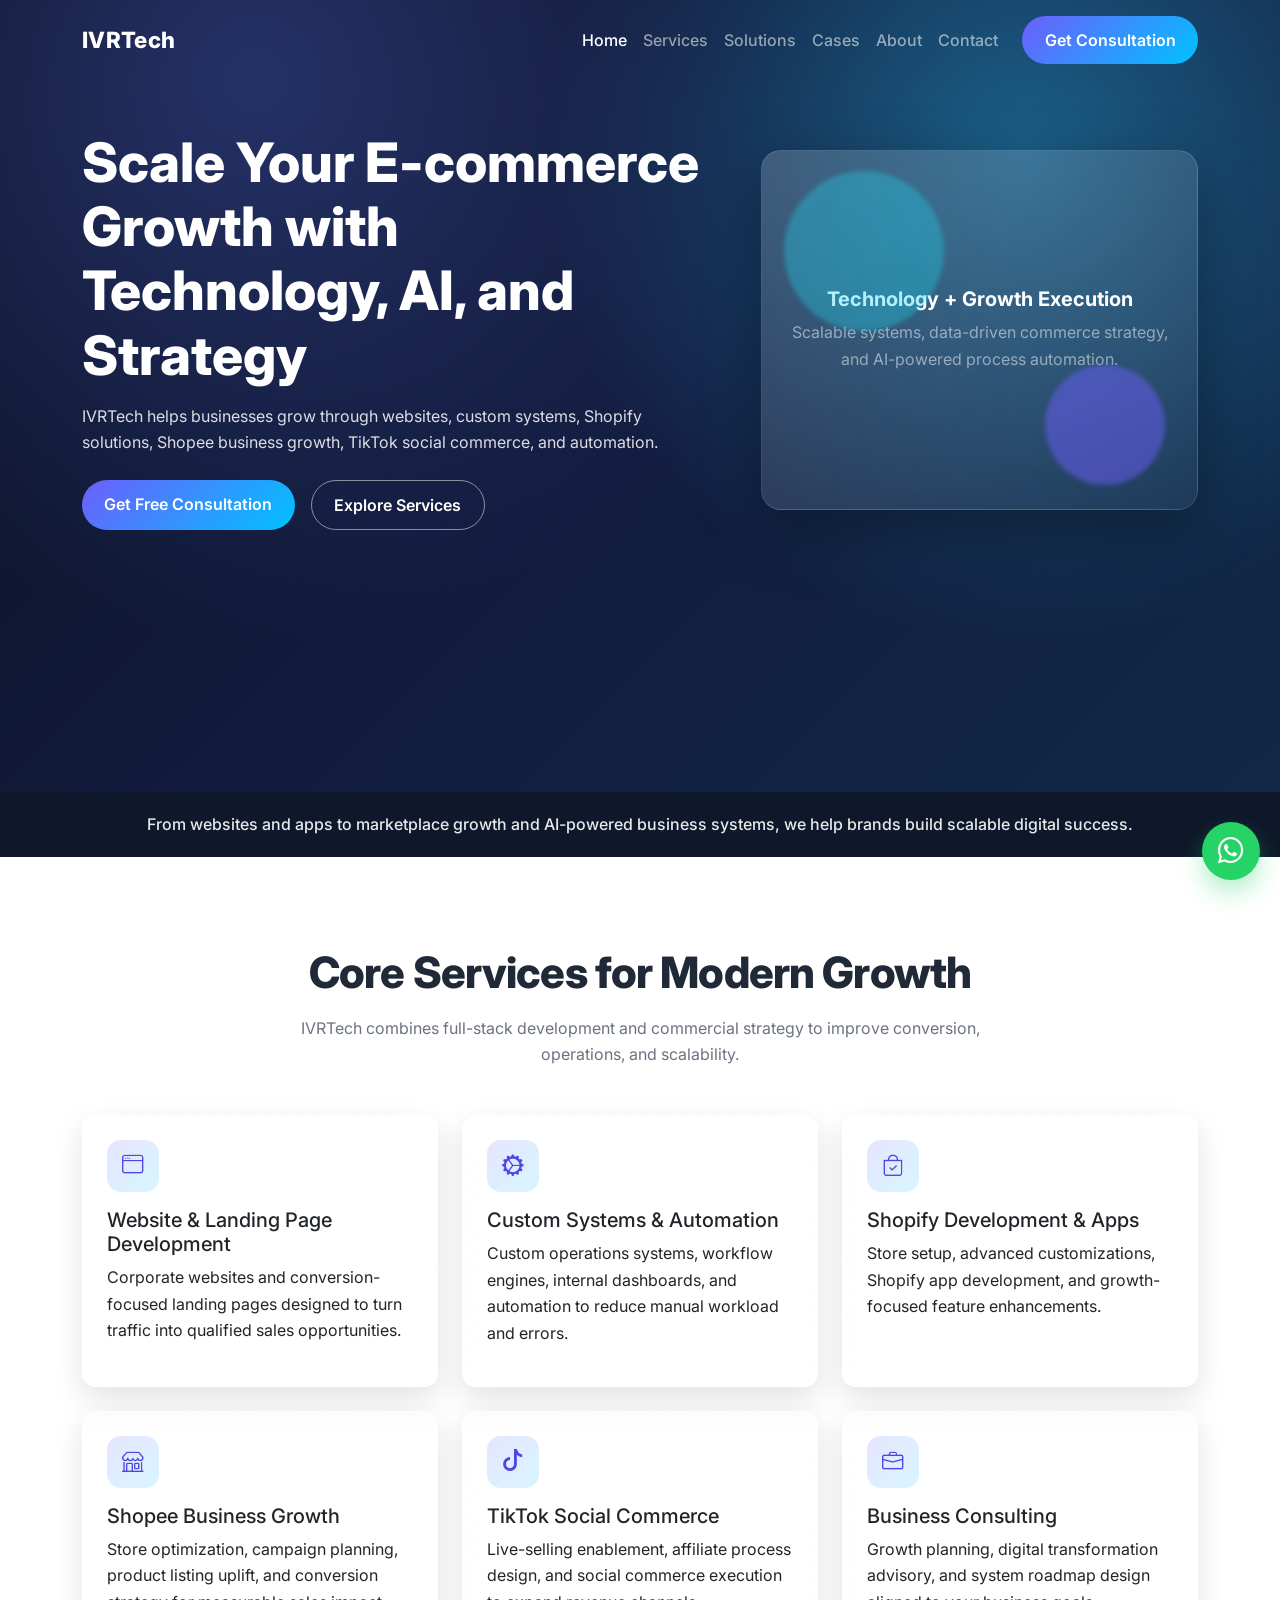
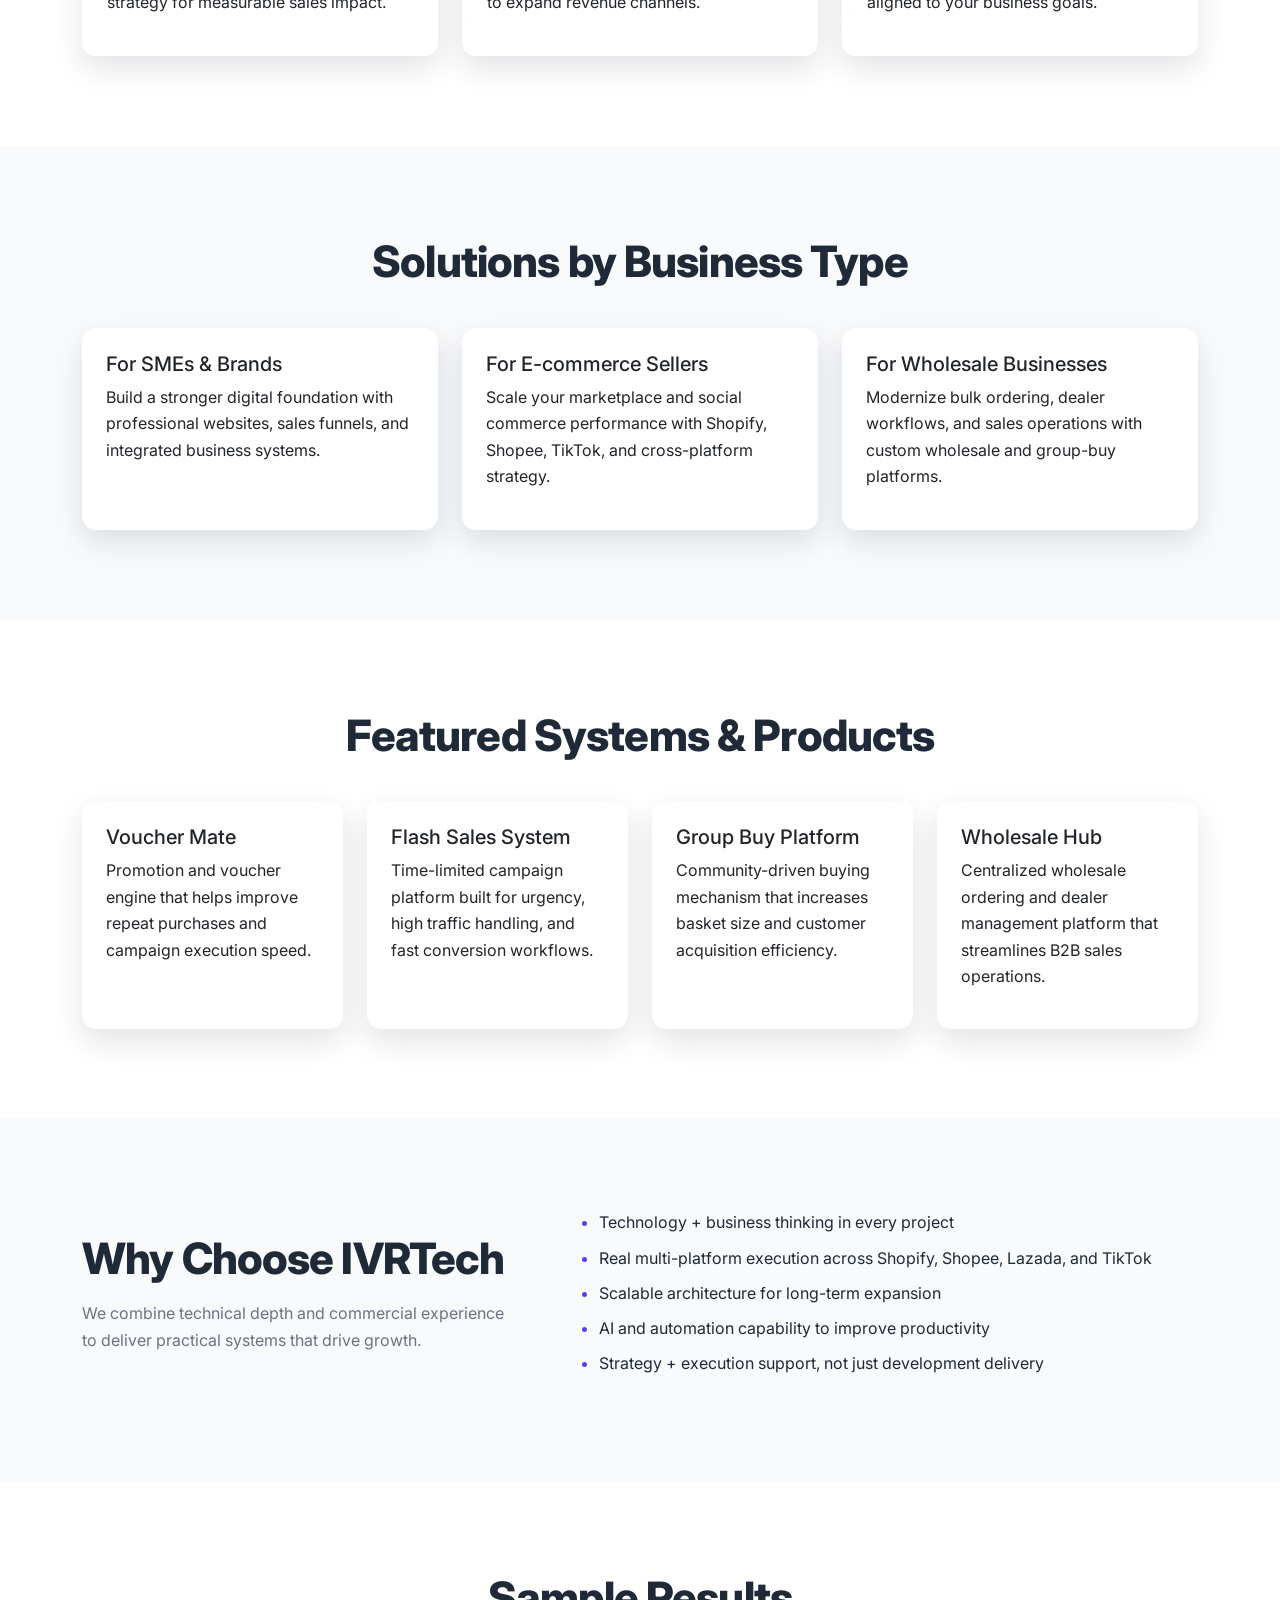
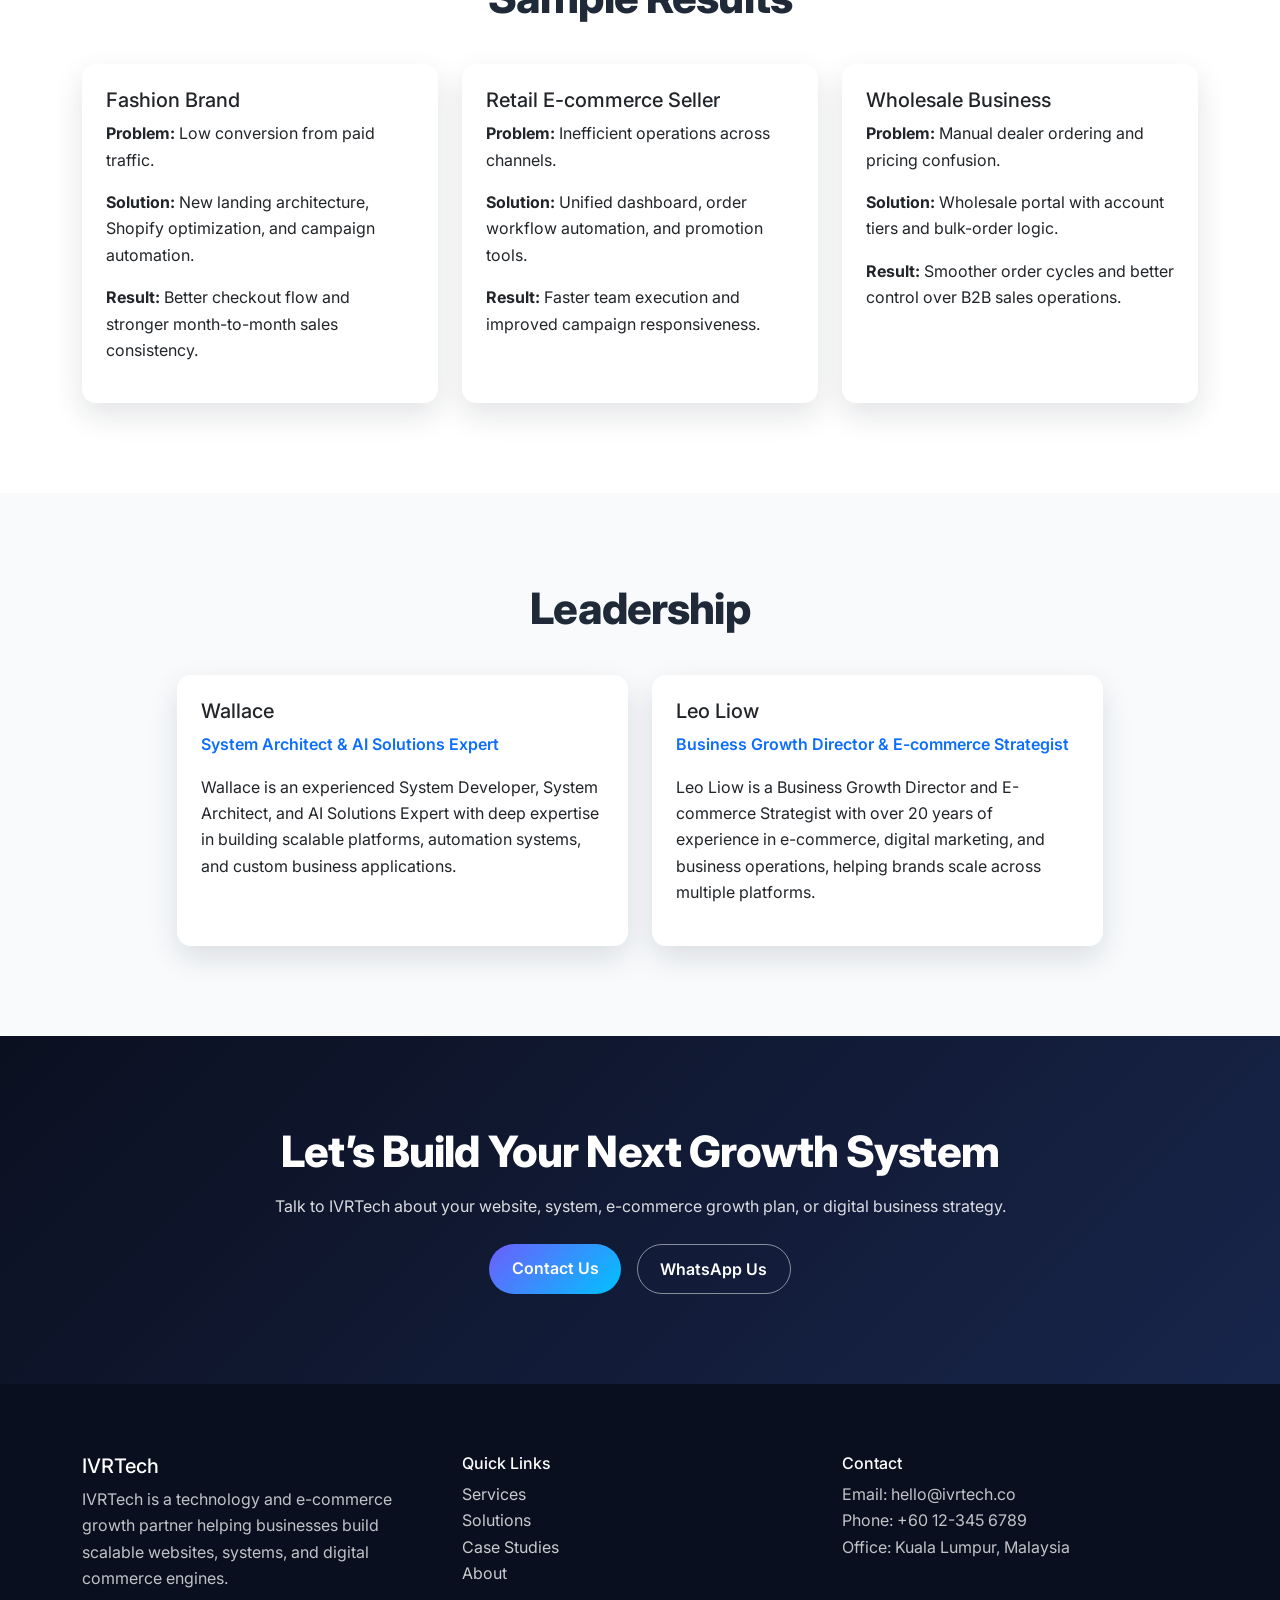
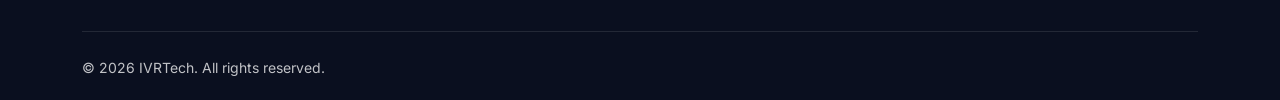
<file: project/index.html>
<!doctype html>
<html lang="en">
<head>
  <meta charset="UTF-8" />
  <meta name="viewport" content="width=device-width, initial-scale=1.0" />
  <title>IVRTech | E-commerce Growth & Technology Partner</title>
  <link rel="preconnect" href="https://fonts.googleapis.com">
  <link rel="preconnect" href="https://fonts.gstatic.com" crossorigin>
  <link href="https://fonts.googleapis.com/css2?family=Inter:wght@400;500;600;700;800&display=swap" rel="stylesheet">
  <link href="https://cdn.jsdelivr.net/npm/bootstrap@5.3.3/dist/css/bootstrap.min.css" rel="stylesheet">
  <link href="https://cdn.jsdelivr.net/npm/bootstrap-icons@1.11.3/font/bootstrap-icons.css" rel="stylesheet">
  <link href="https://unpkg.com/aos@2.3.1/dist/aos.css" rel="stylesheet">
  <link rel="stylesheet" href="css/styles.css" />
</head>
<body>
  <nav class="navbar navbar-expand-lg navbar-dark fixed-top">
    <div class="container">
      <a class="navbar-brand" href="index.html">IVRTech</a>
      <button class="navbar-toggler" type="button" data-bs-toggle="collapse" data-bs-target="#mainNav"><span class="navbar-toggler-icon"></span></button>
      <div class="collapse navbar-collapse" id="mainNav">
        <ul class="navbar-nav ms-auto me-lg-3">
          <li class="nav-item"><a class="nav-link active" href="index.html">Home</a></li>
          <li class="nav-item"><a class="nav-link" href="services.html">Services</a></li>
          <li class="nav-item"><a class="nav-link" href="solutions.html">Solutions</a></li>
          <li class="nav-item"><a class="nav-link" href="cases.html">Cases</a></li>
          <li class="nav-item"><a class="nav-link" href="about.html">About</a></li>
          <li class="nav-item"><a class="nav-link" href="contact.html">Contact</a></li>
        </ul>
        <a href="contact.html" class="btn btn-primary-custom">Get Consultation</a>
      </div>
    </div>
  </nav>

  <header class="hero">
    <div class="container">
      <div class="row align-items-center g-5">
        <div class="col-lg-7" data-aos="fade-right">
          <h1>Scale Your E-commerce Growth with Technology, AI, and Strategy</h1>
          <p class="mt-3 mb-4">IVRTech helps businesses grow through websites, custom systems, Shopify solutions, Shopee business growth, TikTok social commerce, and automation.</p>
          <div class="d-flex flex-wrap gap-3">
            <a href="contact.html" class="btn btn-primary-custom">Get Free Consultation</a>
            <a href="services.html" class="btn btn-outline-custom">Explore Services</a>
          </div>
        </div>
        <div class="col-lg-5" data-aos="zoom-in">
          <div class="hero-visual d-flex align-items-center justify-content-center">
            <div class="text-center px-4">
              <h5 class="fw-bold">Technology + Growth Execution</h5>
              <p class="mb-0 text-white-50">Scalable systems, data-driven commerce strategy, and AI-powered process automation.</p>
            </div>
          </div>
        </div>
      </div>
    </div>
  </header>

  <section class="intro-strip text-center">
    <div class="container">From websites and apps to marketplace growth and AI-powered business systems, we help brands build scalable digital success.</div>
  </section>

  <section class="section-padding">
    <div class="container">
      <div class="text-center mb-5" data-aos="fade-up">
        <h2 class="section-title">Core Services for Modern Growth</h2>
        <p class="section-subtitle mx-auto">IVRTech combines full-stack development and commercial strategy to improve conversion, operations, and scalability.</p>
      </div>
      <div class="row g-4">
        <div class="col-md-6 col-lg-4" data-aos="fade-up"><div class="card card-premium p-4 glass-card"><span class="icon-badge mb-3"><i class="bi bi-window"></i></span><h5>Website & Landing Page Development</h5><p>Corporate websites and conversion-focused landing pages designed to turn traffic into qualified sales opportunities.</p></div></div>
        <div class="col-md-6 col-lg-4" data-aos="fade-up" data-aos-delay="80"><div class="card card-premium p-4 glass-card"><span class="icon-badge mb-3"><i class="bi bi-gear-wide-connected"></i></span><h5>Custom Systems & Automation</h5><p>Custom operations systems, workflow engines, internal dashboards, and automation to reduce manual workload and errors.</p></div></div>
        <div class="col-md-6 col-lg-4" data-aos="fade-up" data-aos-delay="140"><div class="card card-premium p-4 glass-card"><span class="icon-badge mb-3"><i class="bi bi-bag-check"></i></span><h5>Shopify Development & Apps</h5><p>Store setup, advanced customizations, Shopify app development, and growth-focused feature enhancements.</p></div></div>
        <div class="col-md-6 col-lg-4" data-aos="fade-up"><div class="card card-premium p-4 glass-card"><span class="icon-badge mb-3"><i class="bi bi-shop"></i></span><h5>Shopee Business Growth</h5><p>Store optimization, campaign planning, product listing uplift, and conversion strategy for measurable sales impact.</p></div></div>
        <div class="col-md-6 col-lg-4" data-aos="fade-up" data-aos-delay="80"><div class="card card-premium p-4 glass-card"><span class="icon-badge mb-3"><i class="bi bi-tiktok"></i></span><h5>TikTok Social Commerce</h5><p>Live-selling enablement, affiliate process design, and social commerce execution to expand revenue channels.</p></div></div>
        <div class="col-md-6 col-lg-4" data-aos="fade-up" data-aos-delay="140"><div class="card card-premium p-4 glass-card"><span class="icon-badge mb-3"><i class="bi bi-briefcase"></i></span><h5>Business Consulting</h5><p>Growth planning, digital transformation advisory, and system roadmap design aligned to your business goals.</p></div></div>
      </div>
    </div>
  </section>

  <section class="section-padding light-section">
    <div class="container">
      <h2 class="section-title text-center" data-aos="fade-up">Solutions by Business Type</h2>
      <div class="row g-4 mt-2">
        <div class="col-lg-4" data-aos="fade-up"><div class="card card-premium p-4"><h5>For SMEs & Brands</h5><p>Build a stronger digital foundation with professional websites, sales funnels, and integrated business systems.</p></div></div>
        <div class="col-lg-4" data-aos="fade-up" data-aos-delay="90"><div class="card card-premium p-4"><h5>For E-commerce Sellers</h5><p>Scale your marketplace and social commerce performance with Shopify, Shopee, TikTok, and cross-platform strategy.</p></div></div>
        <div class="col-lg-4" data-aos="fade-up" data-aos-delay="160"><div class="card card-premium p-4"><h5>For Wholesale Businesses</h5><p>Modernize bulk ordering, dealer workflows, and sales operations with custom wholesale and group-buy platforms.</p></div></div>
      </div>
    </div>
  </section>

  <section class="section-padding">
    <div class="container">
      <h2 class="section-title text-center" data-aos="fade-up">Featured Systems & Products</h2>
      <div class="row g-4 mt-2">
        <div class="col-md-6 col-lg-3" data-aos="zoom-in"><div class="card card-premium p-4"><h5>Voucher Mate</h5><p>Promotion and voucher engine that helps improve repeat purchases and campaign execution speed.</p></div></div>
        <div class="col-md-6 col-lg-3" data-aos="zoom-in" data-aos-delay="70"><div class="card card-premium p-4"><h5>Flash Sales System</h5><p>Time-limited campaign platform built for urgency, high traffic handling, and fast conversion workflows.</p></div></div>
        <div class="col-md-6 col-lg-3" data-aos="zoom-in" data-aos-delay="130"><div class="card card-premium p-4"><h5>Group Buy Platform</h5><p>Community-driven buying mechanism that increases basket size and customer acquisition efficiency.</p></div></div>
        <div class="col-md-6 col-lg-3" data-aos="zoom-in" data-aos-delay="190"><div class="card card-premium p-4"><h5>Wholesale Hub</h5><p>Centralized wholesale ordering and dealer management platform that streamlines B2B sales operations.</p></div></div>
      </div>
    </div>
  </section>

  <section class="section-padding light-section">
    <div class="container">
      <div class="row align-items-center g-5">
        <div class="col-lg-5" data-aos="fade-right">
          <h2 class="section-title">Why Choose IVRTech</h2>
          <p class="section-subtitle">We combine technical depth and commercial experience to deliver practical systems that drive growth.</p>
        </div>
        <div class="col-lg-7" data-aos="fade-left">
          <ul class="list-check">
            <li>Technology + business thinking in every project</li>
            <li>Real multi-platform execution across Shopify, Shopee, Lazada, and TikTok</li>
            <li>Scalable architecture for long-term expansion</li>
            <li>AI and automation capability to improve productivity</li>
            <li>Strategy + execution support, not just development delivery</li>
          </ul>
        </div>
      </div>
    </div>
  </section>

  <section class="section-padding">
    <div class="container">
      <h2 class="section-title text-center" data-aos="fade-up">Sample Results</h2>
      <div class="row g-4 mt-2">
        <div class="col-lg-4" data-aos="fade-up"><div class="card card-premium p-4"><h5>Fashion Brand</h5><p><strong>Problem:</strong> Low conversion from paid traffic.</p><p><strong>Solution:</strong> New landing architecture, Shopify optimization, and campaign automation.</p><p><strong>Result:</strong> Better checkout flow and stronger month-to-month sales consistency.</p></div></div>
        <div class="col-lg-4" data-aos="fade-up" data-aos-delay="90"><div class="card card-premium p-4"><h5>Retail E-commerce Seller</h5><p><strong>Problem:</strong> Inefficient operations across channels.</p><p><strong>Solution:</strong> Unified dashboard, order workflow automation, and promotion tools.</p><p><strong>Result:</strong> Faster team execution and improved campaign responsiveness.</p></div></div>
        <div class="col-lg-4" data-aos="fade-up" data-aos-delay="160"><div class="card card-premium p-4"><h5>Wholesale Business</h5><p><strong>Problem:</strong> Manual dealer ordering and pricing confusion.</p><p><strong>Solution:</strong> Wholesale portal with account tiers and bulk-order logic.</p><p><strong>Result:</strong> Smoother order cycles and better control over B2B sales operations.</p></div></div>
      </div>
    </div>
  </section>

  <section class="section-padding light-section">
    <div class="container">
      <h2 class="section-title text-center" data-aos="fade-up">Leadership</h2>
      <div class="row g-4 mt-2 justify-content-center">
        <div class="col-md-6 col-lg-5" data-aos="fade-up"><div class="card card-premium p-4"><h5>Wallace</h5><p class="text-primary fw-semibold">System Architect & AI Solutions Expert</p><p>Wallace is an experienced System Developer, System Architect, and AI Solutions Expert with deep expertise in building scalable platforms, automation systems, and custom business applications.</p></div></div>
        <div class="col-md-6 col-lg-5" data-aos="fade-up" data-aos-delay="90"><div class="card card-premium p-4"><h5>Leo Liow</h5><p class="text-primary fw-semibold">Business Growth Director & E-commerce Strategist</p><p>Leo Liow is a Business Growth Director and E-commerce Strategist with over 20 years of experience in e-commerce, digital marketing, and business operations, helping brands scale across multiple platforms.</p></div></div>
      </div>
    </div>
  </section>

  <section class="section-padding dark-cta text-center">
    <div class="container" data-aos="zoom-in">
      <h2 class="section-title">Let’s Build Your Next Growth System</h2>
      <p class="mx-auto mb-4">Talk to IVRTech about your website, system, e-commerce growth plan, or digital business strategy.</p>
      <div class="d-flex justify-content-center flex-wrap gap-3">
        <a href="contact.html" class="btn btn-primary-custom">Contact Us</a>
        <a href="https://wa.me/60123456789" class="btn btn-outline-custom">WhatsApp Us</a>
      </div>
    </div>
  </section>

  <footer class="footer">
    <div class="container">
      <div class="row g-4">
        <div class="col-lg-4"><h5 class="text-white">IVRTech</h5><p>IVRTech is a technology and e-commerce growth partner helping businesses build scalable websites, systems, and digital commerce engines.</p></div>
        <div class="col-lg-4"><h6 class="text-white">Quick Links</h6><ul class="list-unstyled"><li><a href="services.html">Services</a></li><li><a href="solutions.html">Solutions</a></li><li><a href="cases.html">Case Studies</a></li><li><a href="about.html">About</a></li></ul></div>
        <div class="col-lg-4"><h6 class="text-white">Contact</h6><p>Email: hello@ivrtech.co<br>Phone: +60 12-345 6789<br>Office: Kuala Lumpur, Malaysia</p></div>
      </div>
      <hr class="border-secondary my-4"/>
      <p class="mb-0 small">© 2026 IVRTech. All rights reserved.</p>
    </div>
  </footer>

  <a href="https://wa.me/60123456789" class="floating-whatsapp" aria-label="Chat on WhatsApp"><i class="bi bi-whatsapp"></i></a>
  <a href="#" class="back-to-top" aria-label="Back to top"><i class="bi bi-arrow-up"></i></a>

  <script src="https://cdn.jsdelivr.net/npm/bootstrap@5.3.3/dist/js/bootstrap.bundle.min.js"></script>
  <script src="https://unpkg.com/aos@2.3.1/dist/aos.js"></script>
  <script src="js/script.js"></script>
</body>
</html>
</file>
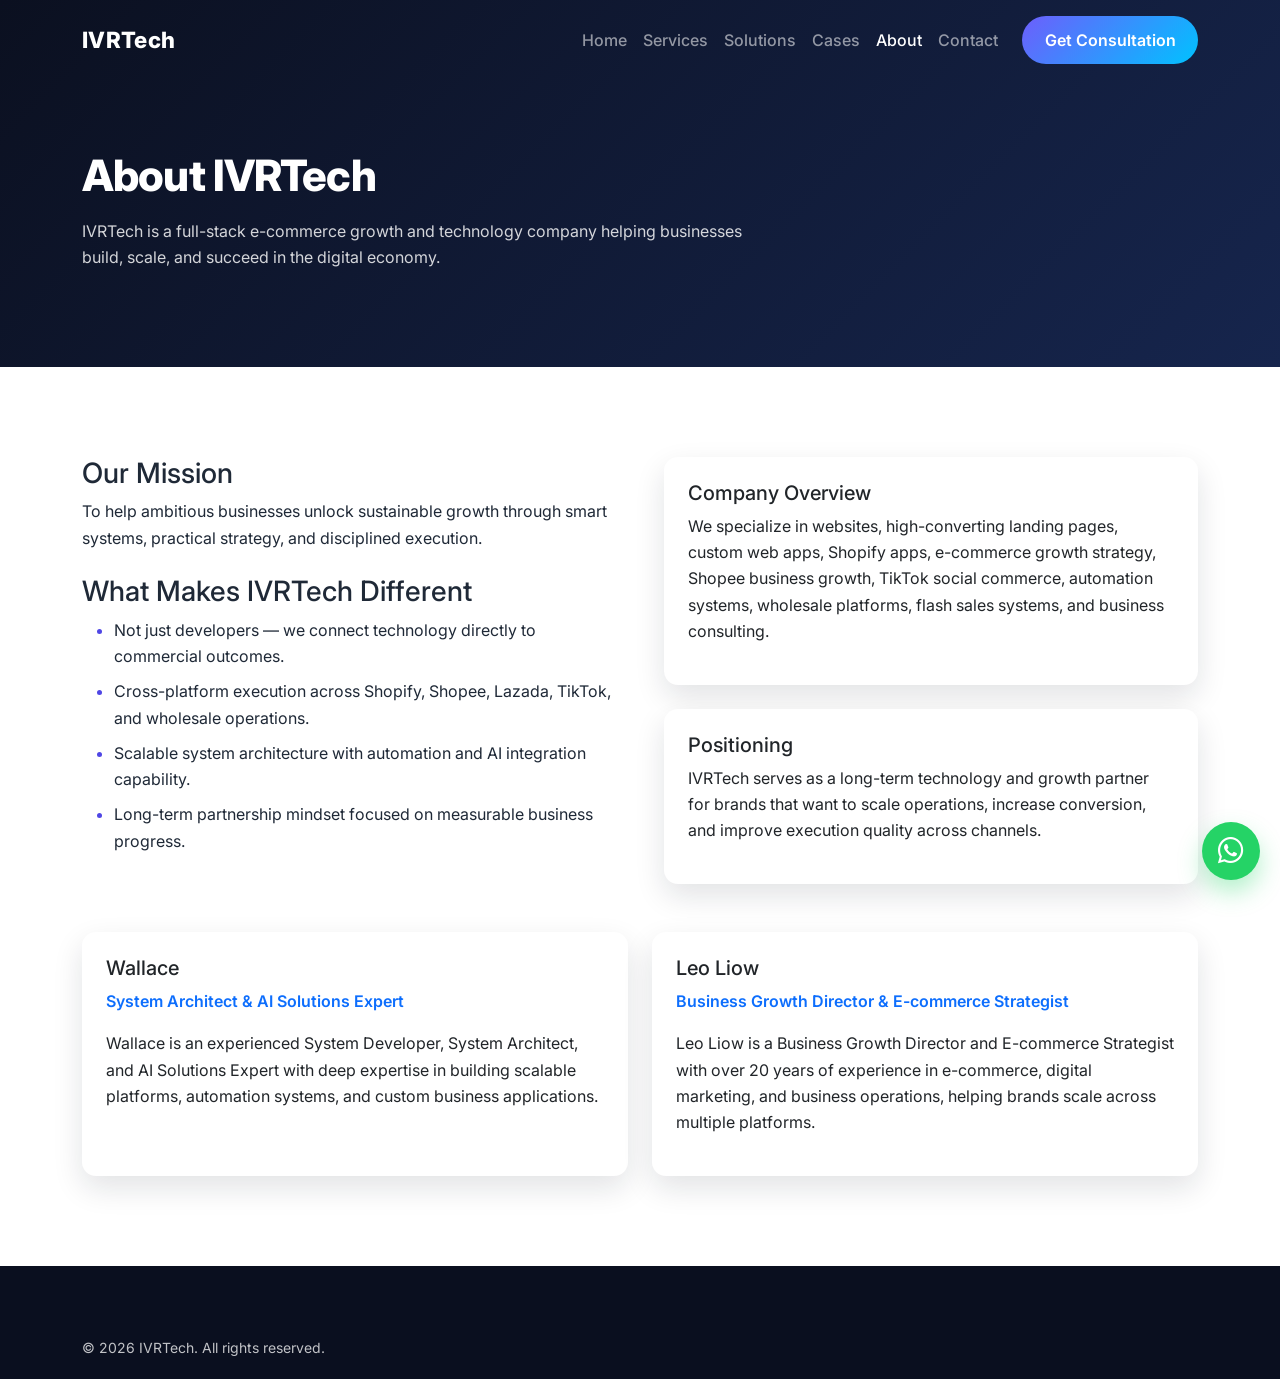
<file: project/about.html>
<!doctype html>
<html lang="en"><head><meta charset="UTF-8"><meta name="viewport" content="width=device-width, initial-scale=1.0"><title>About | IVRTech</title>
<link rel="preconnect" href="https://fonts.googleapis.com"><link rel="preconnect" href="https://fonts.gstatic.com" crossorigin><link href="https://fonts.googleapis.com/css2?family=Inter:wght@400;500;600;700;800&display=swap" rel="stylesheet"><link href="https://cdn.jsdelivr.net/npm/bootstrap@5.3.3/dist/css/bootstrap.min.css" rel="stylesheet"><link href="https://cdn.jsdelivr.net/npm/bootstrap-icons@1.11.3/font/bootstrap-icons.css" rel="stylesheet"><link href="https://unpkg.com/aos@2.3.1/dist/aos.css" rel="stylesheet"><link rel="stylesheet" href="css/styles.css"></head>
<body>
<nav class="navbar navbar-expand-lg navbar-dark fixed-top"><div class="container"><a class="navbar-brand" href="index.html">IVRTech</a><button class="navbar-toggler" type="button" data-bs-toggle="collapse" data-bs-target="#mainNav"><span class="navbar-toggler-icon"></span></button><div class="collapse navbar-collapse" id="mainNav"><ul class="navbar-nav ms-auto me-lg-3"><li class="nav-item"><a class="nav-link" href="index.html">Home</a></li><li class="nav-item"><a class="nav-link" href="services.html">Services</a></li><li class="nav-item"><a class="nav-link" href="solutions.html">Solutions</a></li><li class="nav-item"><a class="nav-link" href="cases.html">Cases</a></li><li class="nav-item"><a class="nav-link active" href="about.html">About</a></li><li class="nav-item"><a class="nav-link" href="contact.html">Contact</a></li></ul><a href="contact.html" class="btn btn-primary-custom">Get Consultation</a></div></div></nav>
<header class="page-hero"><div class="container"><h1 class="section-title">About IVRTech</h1><p>IVRTech is a full-stack e-commerce growth and technology company helping businesses build, scale, and succeed in the digital economy.</p></div></header>
<main class="section-padding"><div class="container">
<div class="row g-5 align-items-start"><div class="col-lg-6" data-aos="fade-right"><h3>Our Mission</h3><p>To help ambitious businesses unlock sustainable growth through smart systems, practical strategy, and disciplined execution.</p><h3 class="mt-4">What Makes IVRTech Different</h3><ul class="list-check"><li>Not just developers — we connect technology directly to commercial outcomes.</li><li>Cross-platform execution across Shopify, Shopee, Lazada, TikTok, and wholesale operations.</li><li>Scalable system architecture with automation and AI integration capability.</li><li>Long-term partnership mindset focused on measurable business progress.</li></ul></div>
<div class="col-lg-6" data-aos="fade-left"><div class="card card-premium p-4 mb-4"><h5>Company Overview</h5><p>We specialize in websites, high-converting landing pages, custom web apps, Shopify apps, e-commerce growth strategy, Shopee business growth, TikTok social commerce, automation systems, wholesale platforms, flash sales systems, and business consulting.</p></div><div class="card card-premium p-4"><h5>Positioning</h5><p>IVRTech serves as a long-term technology and growth partner for brands that want to scale operations, increase conversion, and improve execution quality across channels.</p></div></div></div>

<div class="row g-4 mt-4"><div class="col-md-6" data-aos="fade-up"><div class="card card-premium p-4"><h5>Wallace</h5><p class="text-primary fw-semibold">System Architect & AI Solutions Expert</p><p>Wallace is an experienced System Developer, System Architect, and AI Solutions Expert with deep expertise in building scalable platforms, automation systems, and custom business applications.</p></div></div>
<div class="col-md-6" data-aos="fade-up" data-aos-delay="100"><div class="card card-premium p-4"><h5>Leo Liow</h5><p class="text-primary fw-semibold">Business Growth Director & E-commerce Strategist</p><p>Leo Liow is a Business Growth Director and E-commerce Strategist with over 20 years of experience in e-commerce, digital marketing, and business operations, helping brands scale across multiple platforms.</p></div></div></div>
</div></main>
<footer class="footer"><div class="container"><p class="mb-0 small">© 2026 IVRTech. All rights reserved.</p></div></footer>
<a href="https://wa.me/60123456789" class="floating-whatsapp"><i class="bi bi-whatsapp"></i></a><a href="#" class="back-to-top"><i class="bi bi-arrow-up"></i></a>
<script src="https://cdn.jsdelivr.net/npm/bootstrap@5.3.3/dist/js/bootstrap.bundle.min.js"></script><script src="https://unpkg.com/aos@2.3.1/dist/aos.js"></script><script src="js/script.js"></script>
</body></html>
</file>
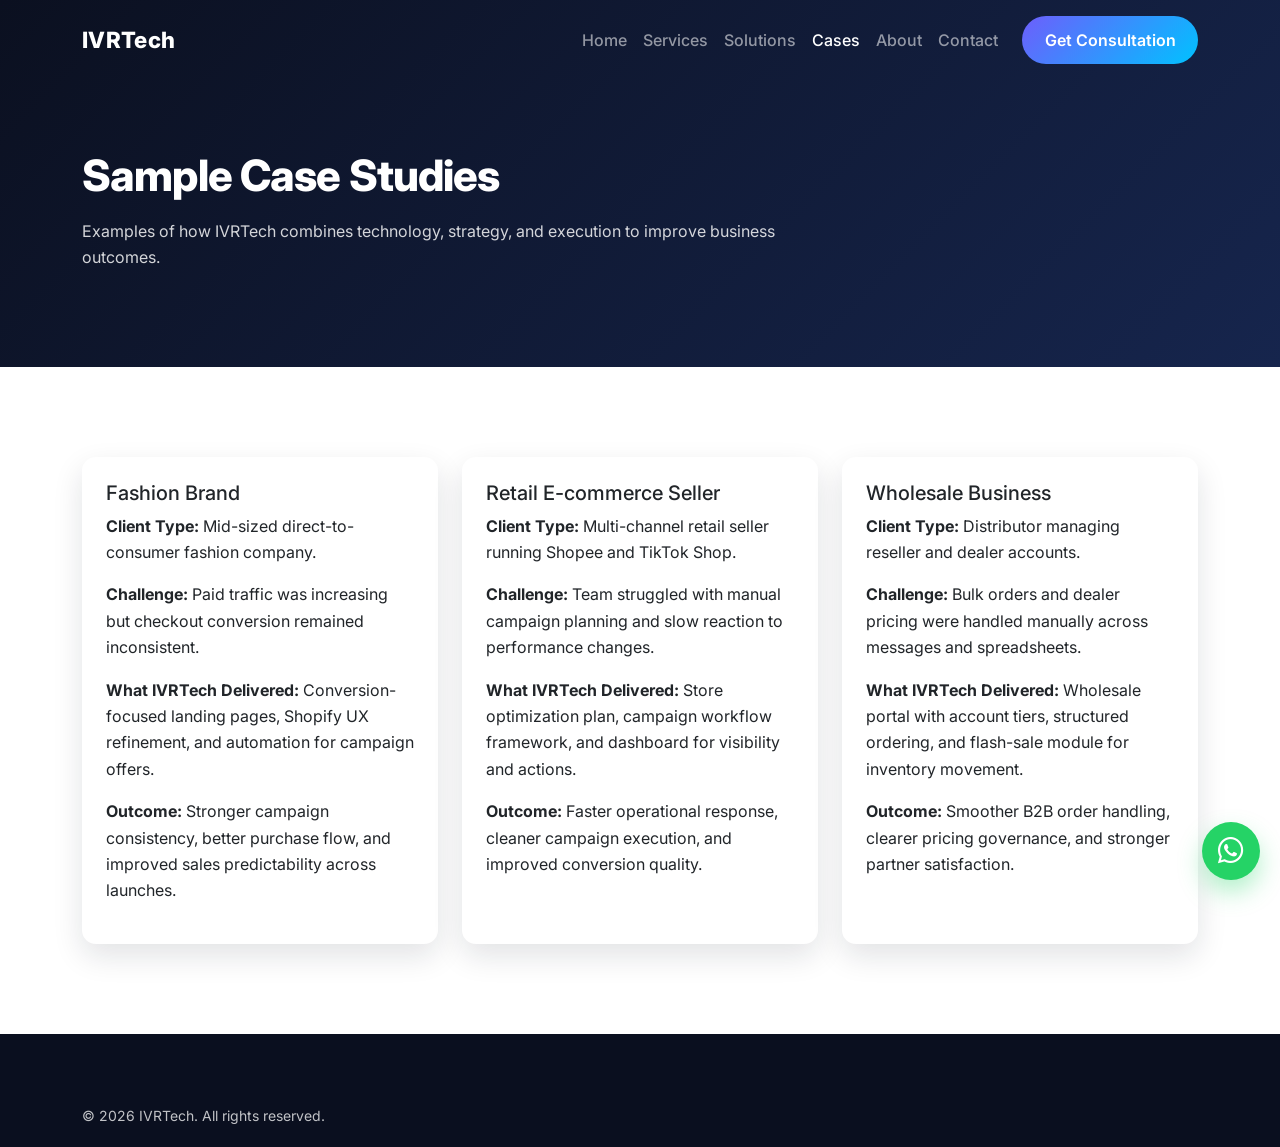
<file: project/cases.html>
<!doctype html>
<html lang="en"><head><meta charset="UTF-8"><meta name="viewport" content="width=device-width, initial-scale=1.0"><title>Case Studies | IVRTech</title>
<link rel="preconnect" href="https://fonts.googleapis.com"><link rel="preconnect" href="https://fonts.gstatic.com" crossorigin><link href="https://fonts.googleapis.com/css2?family=Inter:wght@400;500;600;700;800&display=swap" rel="stylesheet"><link href="https://cdn.jsdelivr.net/npm/bootstrap@5.3.3/dist/css/bootstrap.min.css" rel="stylesheet"><link href="https://cdn.jsdelivr.net/npm/bootstrap-icons@1.11.3/font/bootstrap-icons.css" rel="stylesheet"><link href="https://unpkg.com/aos@2.3.1/dist/aos.css" rel="stylesheet"><link rel="stylesheet" href="css/styles.css"></head>
<body>
<nav class="navbar navbar-expand-lg navbar-dark fixed-top"><div class="container"><a class="navbar-brand" href="index.html">IVRTech</a><button class="navbar-toggler" type="button" data-bs-toggle="collapse" data-bs-target="#mainNav"><span class="navbar-toggler-icon"></span></button><div class="collapse navbar-collapse" id="mainNav"><ul class="navbar-nav ms-auto me-lg-3"><li class="nav-item"><a class="nav-link" href="index.html">Home</a></li><li class="nav-item"><a class="nav-link" href="services.html">Services</a></li><li class="nav-item"><a class="nav-link" href="solutions.html">Solutions</a></li><li class="nav-item"><a class="nav-link active" href="cases.html">Cases</a></li><li class="nav-item"><a class="nav-link" href="about.html">About</a></li><li class="nav-item"><a class="nav-link" href="contact.html">Contact</a></li></ul><a href="contact.html" class="btn btn-primary-custom">Get Consultation</a></div></div></nav>
<header class="page-hero"><div class="container"><h1 class="section-title">Sample Case Studies</h1><p>Examples of how IVRTech combines technology, strategy, and execution to improve business outcomes.</p></div></header>
<main class="section-padding"><div class="container"><div class="row g-4">
<div class="col-lg-4" data-aos="fade-up"><div class="card card-premium p-4 h-100"><h5>Fashion Brand</h5><p><strong>Client Type:</strong> Mid-sized direct-to-consumer fashion company.</p><p><strong>Challenge:</strong> Paid traffic was increasing but checkout conversion remained inconsistent.</p><p><strong>What IVRTech Delivered:</strong> Conversion-focused landing pages, Shopify UX refinement, and automation for campaign offers.</p><p><strong>Outcome:</strong> Stronger campaign consistency, better purchase flow, and improved sales predictability across launches.</p></div></div>
<div class="col-lg-4" data-aos="fade-up" data-aos-delay="100"><div class="card card-premium p-4 h-100"><h5>Retail E-commerce Seller</h5><p><strong>Client Type:</strong> Multi-channel retail seller running Shopee and TikTok Shop.</p><p><strong>Challenge:</strong> Team struggled with manual campaign planning and slow reaction to performance changes.</p><p><strong>What IVRTech Delivered:</strong> Store optimization plan, campaign workflow framework, and dashboard for visibility and actions.</p><p><strong>Outcome:</strong> Faster operational response, cleaner campaign execution, and improved conversion quality.</p></div></div>
<div class="col-lg-4" data-aos="fade-up" data-aos-delay="180"><div class="card card-premium p-4 h-100"><h5>Wholesale Business</h5><p><strong>Client Type:</strong> Distributor managing reseller and dealer accounts.</p><p><strong>Challenge:</strong> Bulk orders and dealer pricing were handled manually across messages and spreadsheets.</p><p><strong>What IVRTech Delivered:</strong> Wholesale portal with account tiers, structured ordering, and flash-sale module for inventory movement.</p><p><strong>Outcome:</strong> Smoother B2B order handling, clearer pricing governance, and stronger partner satisfaction.</p></div></div>
</div></div></main>
<footer class="footer"><div class="container"><p class="mb-0 small">© 2026 IVRTech. All rights reserved.</p></div></footer>
<a href="https://wa.me/60123456789" class="floating-whatsapp"><i class="bi bi-whatsapp"></i></a><a href="#" class="back-to-top"><i class="bi bi-arrow-up"></i></a>
<script src="https://cdn.jsdelivr.net/npm/bootstrap@5.3.3/dist/js/bootstrap.bundle.min.js"></script><script src="https://unpkg.com/aos@2.3.1/dist/aos.js"></script><script src="js/script.js"></script>
</body></html>
</file>
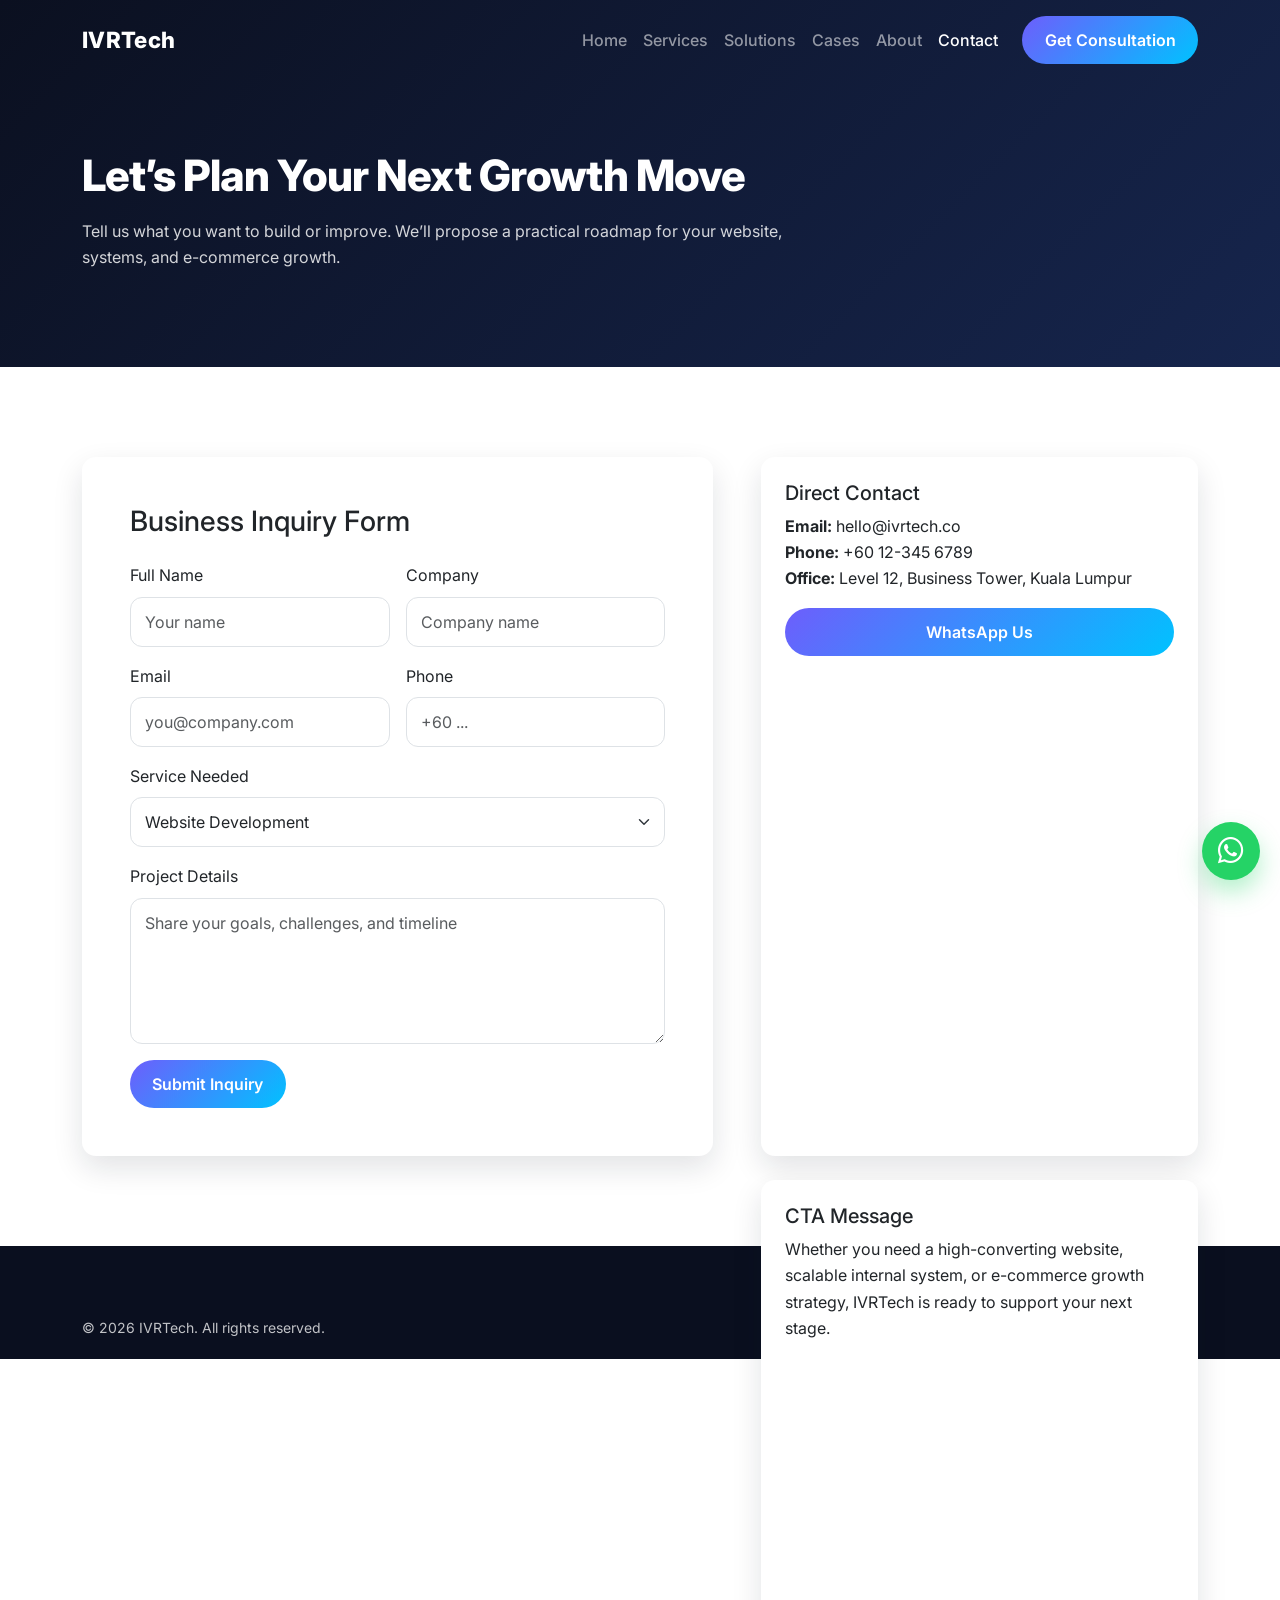
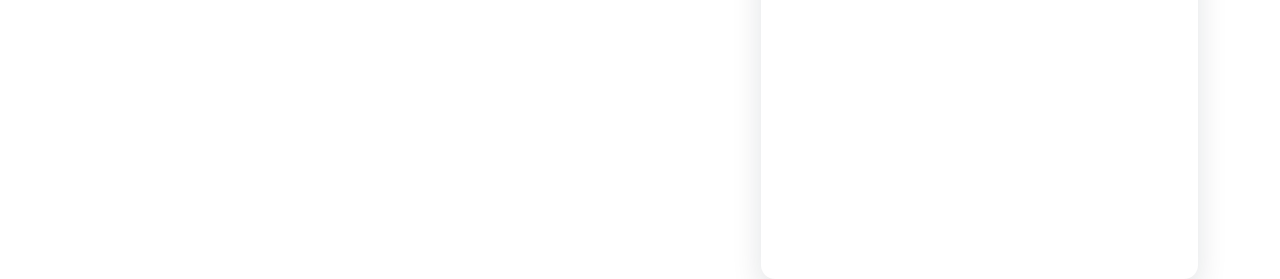
<file: project/contact.html>
<!doctype html>
<html lang="en"><head><meta charset="UTF-8"><meta name="viewport" content="width=device-width, initial-scale=1.0"><title>Contact | IVRTech</title>
<link rel="preconnect" href="https://fonts.googleapis.com"><link rel="preconnect" href="https://fonts.gstatic.com" crossorigin><link href="https://fonts.googleapis.com/css2?family=Inter:wght@400;500;600;700;800&display=swap" rel="stylesheet"><link href="https://cdn.jsdelivr.net/npm/bootstrap@5.3.3/dist/css/bootstrap.min.css" rel="stylesheet"><link href="https://cdn.jsdelivr.net/npm/bootstrap-icons@1.11.3/font/bootstrap-icons.css" rel="stylesheet"><link href="https://unpkg.com/aos@2.3.1/dist/aos.css" rel="stylesheet"><link rel="stylesheet" href="css/styles.css"></head>
<body>
<nav class="navbar navbar-expand-lg navbar-dark fixed-top"><div class="container"><a class="navbar-brand" href="index.html">IVRTech</a><button class="navbar-toggler" type="button" data-bs-toggle="collapse" data-bs-target="#mainNav"><span class="navbar-toggler-icon"></span></button><div class="collapse navbar-collapse" id="mainNav"><ul class="navbar-nav ms-auto me-lg-3"><li class="nav-item"><a class="nav-link" href="index.html">Home</a></li><li class="nav-item"><a class="nav-link" href="services.html">Services</a></li><li class="nav-item"><a class="nav-link" href="solutions.html">Solutions</a></li><li class="nav-item"><a class="nav-link" href="cases.html">Cases</a></li><li class="nav-item"><a class="nav-link" href="about.html">About</a></li><li class="nav-item"><a class="nav-link active" href="contact.html">Contact</a></li></ul><a href="contact.html" class="btn btn-primary-custom">Get Consultation</a></div></div></nav>
<header class="page-hero"><div class="container"><h1 class="section-title">Let’s Plan Your Next Growth Move</h1><p>Tell us what you want to build or improve. We’ll propose a practical roadmap for your website, systems, and e-commerce growth.</p></div></header>
<main class="section-padding"><div class="container"><div class="row g-5">
<div class="col-lg-7" data-aos="fade-right"><div class="card card-premium p-4 p-lg-5"><h3 class="mb-4">Business Inquiry Form</h3><form><div class="row g-3"><div class="col-md-6"><label class="form-label">Full Name</label><input class="form-control" type="text" placeholder="Your name"></div><div class="col-md-6"><label class="form-label">Company</label><input class="form-control" type="text" placeholder="Company name"></div><div class="col-md-6"><label class="form-label">Email</label><input class="form-control" type="email" placeholder="you@company.com"></div><div class="col-md-6"><label class="form-label">Phone</label><input class="form-control" type="tel" placeholder="+60 ..."></div><div class="col-12"><label class="form-label">Service Needed</label><select class="form-select"><option>Website Development</option><option>Custom System Development</option><option>Shopify Services</option><option>Shopee Growth</option><option>TikTok Social Commerce</option><option>Wholesale System</option><option>Business Consulting</option></select></div><div class="col-12"><label class="form-label">Project Details</label><textarea class="form-control" rows="5" placeholder="Share your goals, challenges, and timeline"></textarea></div><div class="col-12"><button type="submit" class="btn btn-primary-custom">Submit Inquiry</button></div></div></form></div></div>
<div class="col-lg-5" data-aos="fade-left"><div class="card card-premium p-4 mb-4"><h5>Direct Contact</h5><p><strong>Email:</strong> hello@ivrtech.co<br><strong>Phone:</strong> +60 12-345 6789<br><strong>Office:</strong> Level 12, Business Tower, Kuala Lumpur</p><a href="https://wa.me/60123456789" class="btn btn-primary-custom">WhatsApp Us</a></div><div class="card card-premium p-4"><h5>CTA Message</h5><p>Whether you need a high-converting website, scalable internal system, or e-commerce growth strategy, IVRTech is ready to support your next stage.</p></div></div>
</div></div></main>
<footer class="footer"><div class="container"><p class="mb-0 small">© 2026 IVRTech. All rights reserved.</p></div></footer>
<a href="https://wa.me/60123456789" class="floating-whatsapp"><i class="bi bi-whatsapp"></i></a><a href="#" class="back-to-top"><i class="bi bi-arrow-up"></i></a>
<script src="https://cdn.jsdelivr.net/npm/bootstrap@5.3.3/dist/js/bootstrap.bundle.min.js"></script><script src="https://unpkg.com/aos@2.3.1/dist/aos.js"></script><script src="js/script.js"></script>
</body></html>
</file>
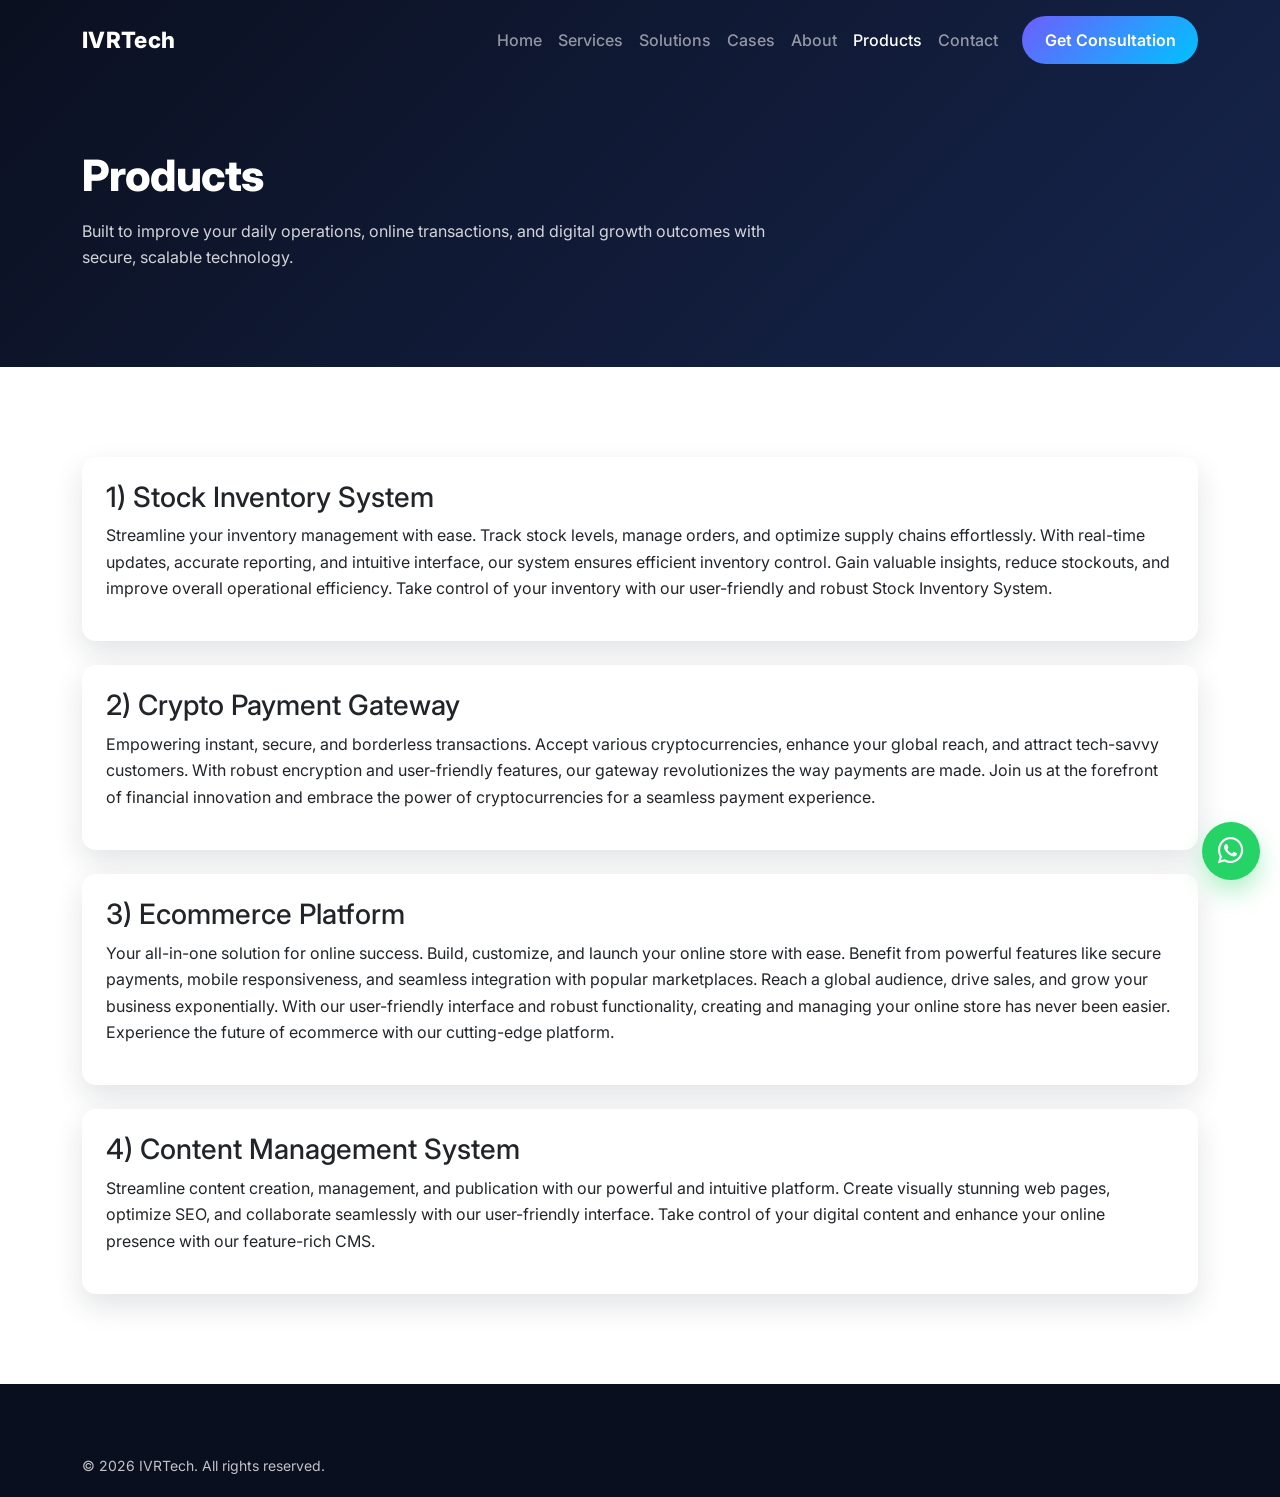
<file: project/products.html>
<!doctype html>
<html lang="en">
<head>
  <meta charset="UTF-8"><meta name="viewport" content="width=device-width, initial-scale=1.0">
  <title>Products | IVRTech</title>
  <link rel="preconnect" href="https://fonts.googleapis.com"><link rel="preconnect" href="https://fonts.gstatic.com" crossorigin>
  <link href="https://fonts.googleapis.com/css2?family=Inter:wght@400;500;600;700;800&display=swap" rel="stylesheet">
  <link href="https://cdn.jsdelivr.net/npm/bootstrap@5.3.3/dist/css/bootstrap.min.css" rel="stylesheet">
  <link href="https://cdn.jsdelivr.net/npm/bootstrap-icons@1.11.3/font/bootstrap-icons.css" rel="stylesheet">
  <link href="https://unpkg.com/aos@2.3.1/dist/aos.css" rel="stylesheet"><link rel="stylesheet" href="css/styles.css">
</head>
<body>
<nav class="navbar navbar-expand-lg navbar-dark fixed-top"><div class="container"><a class="navbar-brand" href="index.html">IVRTech</a><button class="navbar-toggler" type="button" data-bs-toggle="collapse" data-bs-target="#mainNav"><span class="navbar-toggler-icon"></span></button><div class="collapse navbar-collapse" id="mainNav"><ul class="navbar-nav ms-auto me-lg-3"><li class="nav-item"><a class="nav-link" href="index.html">Home</a></li><li class="nav-item"><a class="nav-link" href="services.html">Services</a></li><li class="nav-item"><a class="nav-link" href="solutions.html">Solutions</a></li><li class="nav-item"><a class="nav-link" href="cases.html">Cases</a></li><li class="nav-item"><a class="nav-link" href="about.html">About</a></li><li class="nav-item"><a class="nav-link active" href="products.html">Products</a></li><li class="nav-item"><a class="nav-link" href="contact.html">Contact</a></li></ul><a href="contact.html" class="btn btn-primary-custom">Get Consultation</a></div></div></nav>

<header class="page-hero"><div class="container"><h1 class="section-title">Products</h1><p>Built to improve your daily operations, online transactions, and digital growth outcomes with secure, scalable technology.</p></div></header>

<main class="section-padding"><div class="container"><div class="row g-4">

<div class="col-12" data-aos="fade-up"><div class="card card-premium p-4"><h3>1) Stock Inventory System</h3><p>Streamline your inventory management with ease. Track stock levels, manage orders, and optimize supply chains effortlessly. With real-time updates, accurate reporting, and intuitive interface, our system ensures efficient inventory control. Gain valuable insights, reduce stockouts, and improve overall operational efficiency. Take control of your inventory with our user-friendly and robust Stock Inventory System.</p></div></div>

<div class="col-12" data-aos="fade-up"><div class="card card-premium p-4"><h3>2) Crypto Payment Gateway</h3><p>Empowering instant, secure, and borderless transactions. Accept various cryptocurrencies, enhance your global reach, and attract tech-savvy customers. With robust encryption and user-friendly features, our gateway revolutionizes the way payments are made. Join us at the forefront of financial innovation and embrace the power of cryptocurrencies for a seamless payment experience.</p></div></div>

<div class="col-12" data-aos="fade-up"><div class="card card-premium p-4"><h3>3) Ecommerce Platform</h3><p>Your all-in-one solution for online success. Build, customize, and launch your online store with ease. Benefit from powerful features like secure payments, mobile responsiveness, and seamless integration with popular marketplaces. Reach a global audience, drive sales, and grow your business exponentially. With our user-friendly interface and robust functionality, creating and managing your online store has never been easier. Experience the future of ecommerce with our cutting-edge platform.</p></div></div>

<div class="col-12" data-aos="fade-up"><div class="card card-premium p-4"><h3>4) Content Management System</h3><p>Streamline content creation, management, and publication with our powerful and intuitive platform. Create visually stunning web pages, optimize SEO, and collaborate seamlessly with our user-friendly interface. Take control of your digital content and enhance your online presence with our feature-rich CMS.</p></div></div>

</div></div></main>

<footer class="footer"><div class="container"><p class="mb-0 small">© 2026 IVRTech. All rights reserved.</p></div></footer>
<a href="https://wa.me/60123456789" class="floating-whatsapp"><i class="bi bi-whatsapp"></i></a><a href="#" class="back-to-top"><i class="bi bi-arrow-up"></i></a>
<script src="https://cdn.jsdelivr.net/npm/bootstrap@5.3.3/dist/js/bootstrap.bundle.min.js"></script><script src="https://unpkg.com/aos@2.3.1/dist/aos.js"></script><script src="js/script.js"></script>
</body></html>
</file>
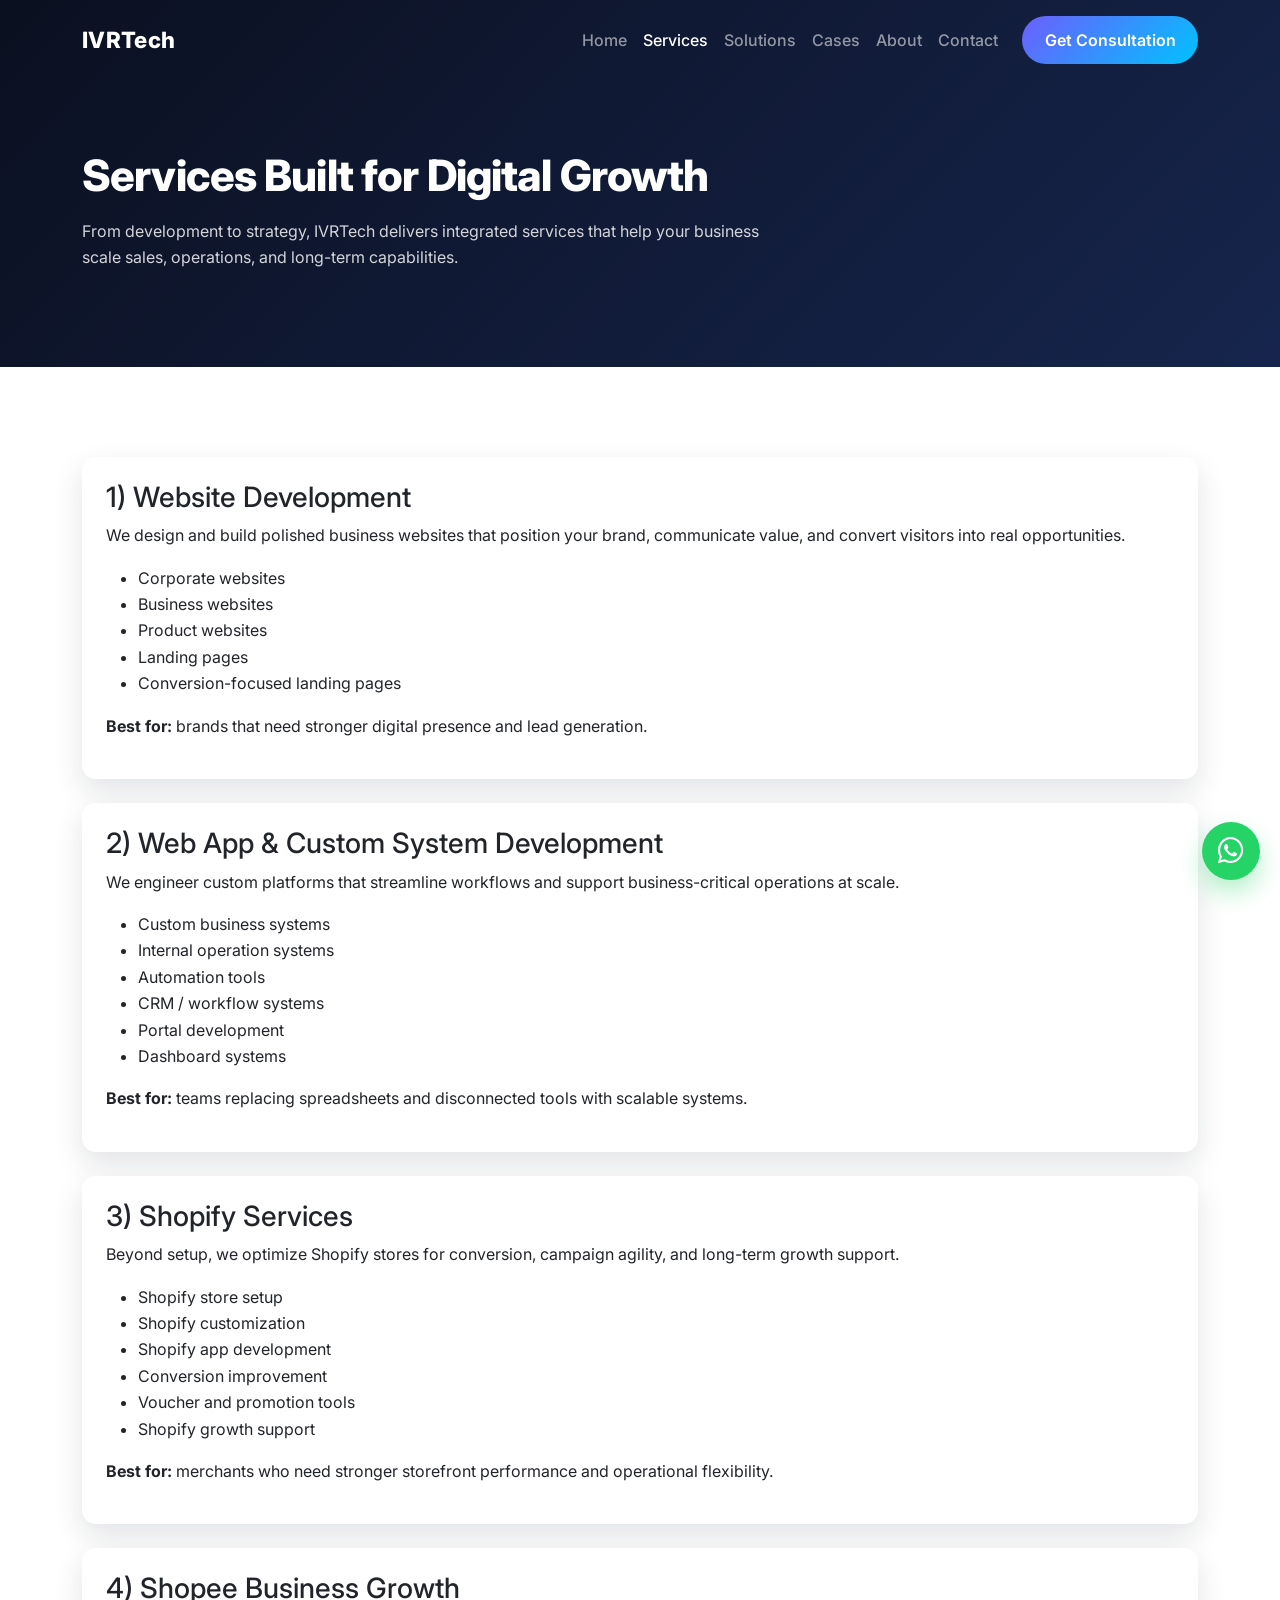
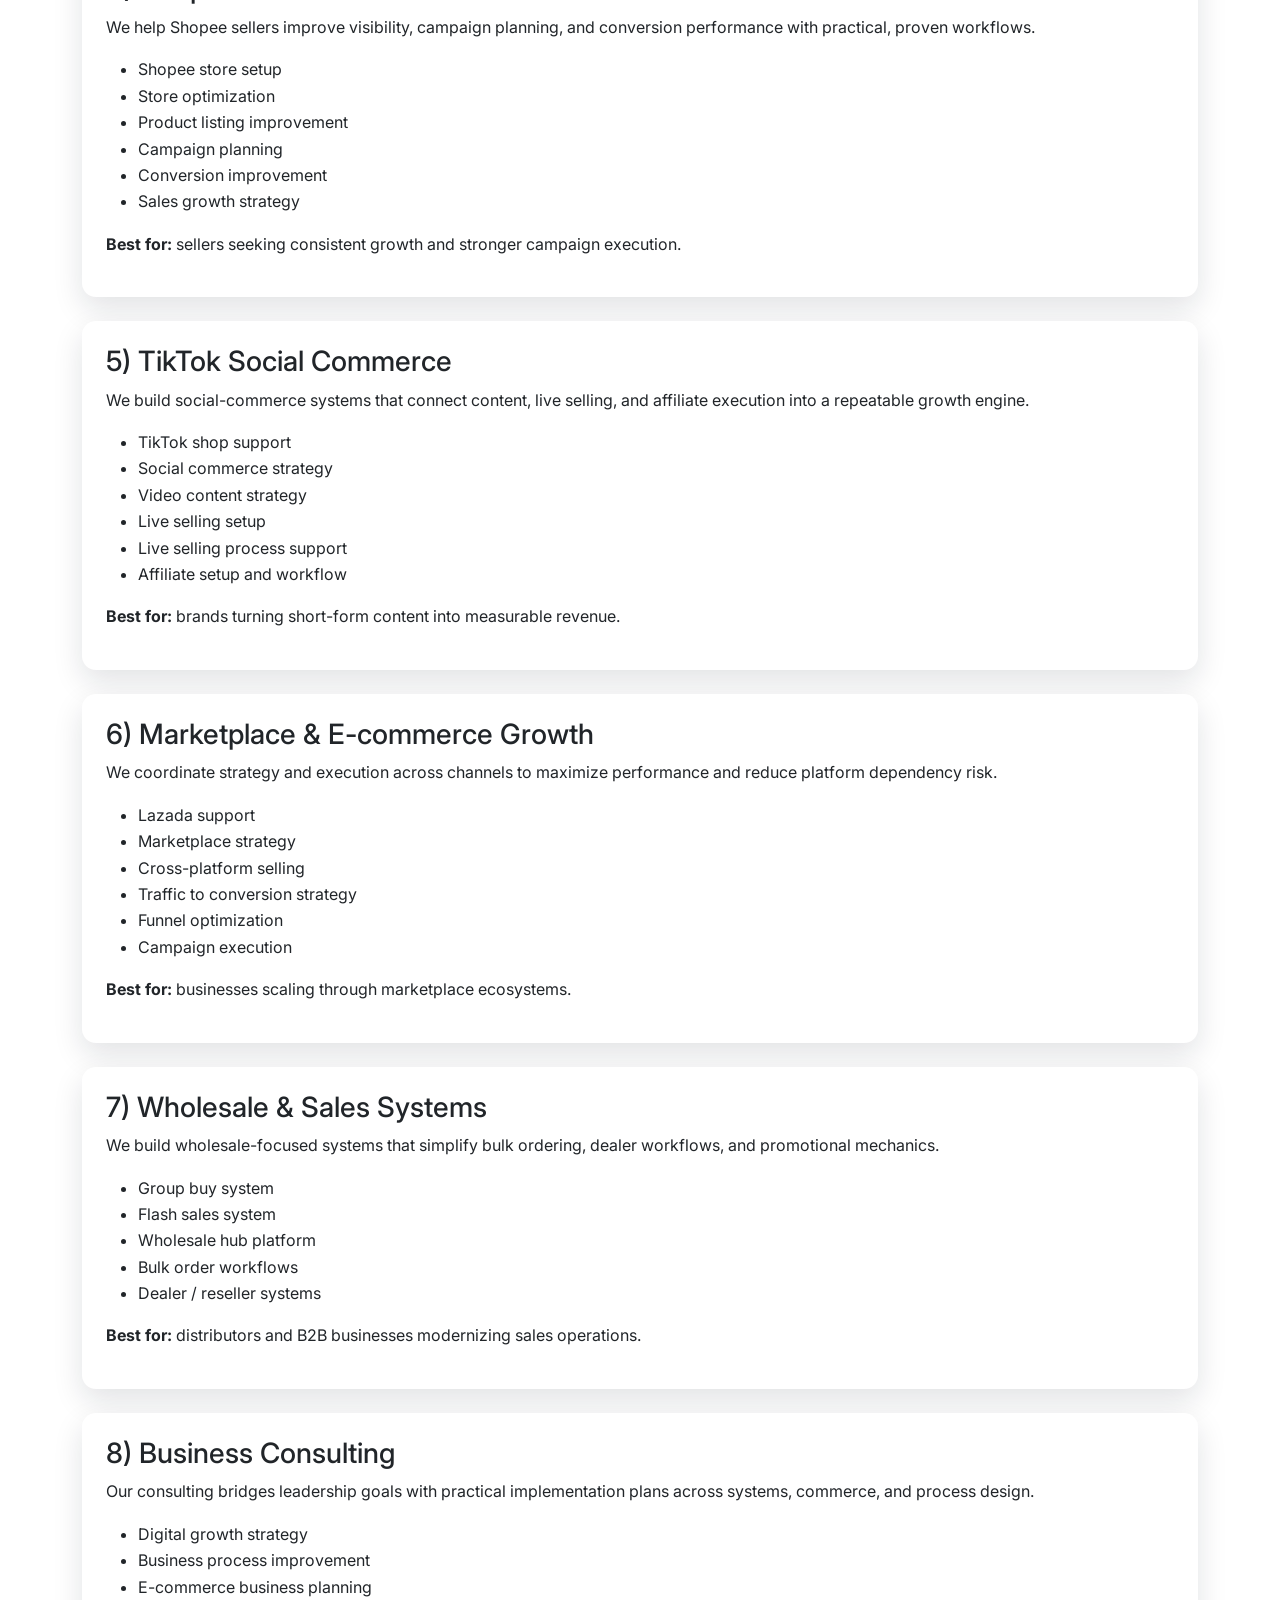
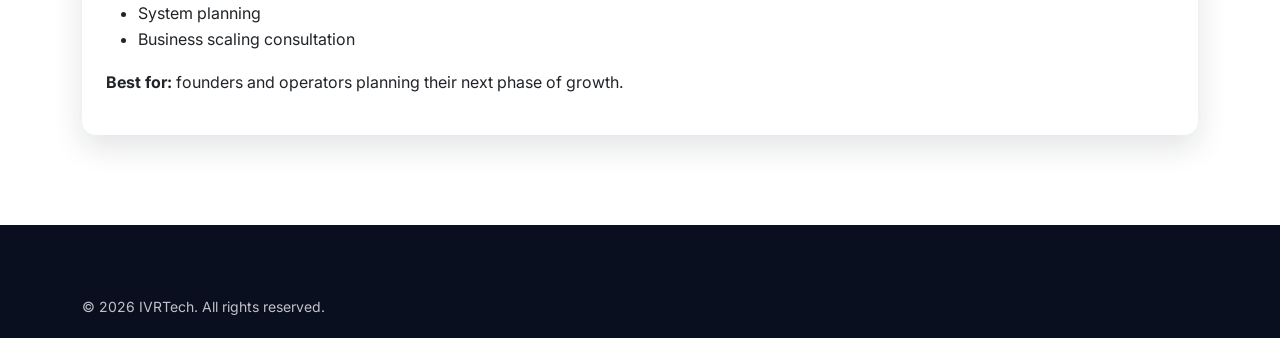
<file: project/services.html>
<!doctype html>
<html lang="en">
<head>
  <meta charset="UTF-8"><meta name="viewport" content="width=device-width, initial-scale=1.0">
  <title>Services | IVRTech</title>
  <link rel="preconnect" href="https://fonts.googleapis.com"><link rel="preconnect" href="https://fonts.gstatic.com" crossorigin>
  <link href="https://fonts.googleapis.com/css2?family=Inter:wght@400;500;600;700;800&display=swap" rel="stylesheet">
  <link href="https://cdn.jsdelivr.net/npm/bootstrap@5.3.3/dist/css/bootstrap.min.css" rel="stylesheet">
  <link href="https://cdn.jsdelivr.net/npm/bootstrap-icons@1.11.3/font/bootstrap-icons.css" rel="stylesheet">
  <link href="https://unpkg.com/aos@2.3.1/dist/aos.css" rel="stylesheet"><link rel="stylesheet" href="css/styles.css">
</head>
<body>
<nav class="navbar navbar-expand-lg navbar-dark fixed-top"><div class="container"><a class="navbar-brand" href="index.html">IVRTech</a><button class="navbar-toggler" type="button" data-bs-toggle="collapse" data-bs-target="#mainNav"><span class="navbar-toggler-icon"></span></button><div class="collapse navbar-collapse" id="mainNav"><ul class="navbar-nav ms-auto me-lg-3"><li class="nav-item"><a class="nav-link" href="index.html">Home</a></li><li class="nav-item"><a class="nav-link active" href="services.html">Services</a></li><li class="nav-item"><a class="nav-link" href="solutions.html">Solutions</a></li><li class="nav-item"><a class="nav-link" href="cases.html">Cases</a></li><li class="nav-item"><a class="nav-link" href="about.html">About</a></li><li class="nav-item"><a class="nav-link" href="contact.html">Contact</a></li></ul><a href="contact.html" class="btn btn-primary-custom">Get Consultation</a></div></div></nav>
<header class="page-hero"><div class="container"><h1 class="section-title">Services Built for Digital Growth</h1><p>From development to strategy, IVRTech delivers integrated services that help your business scale sales, operations, and long-term capabilities.</p></div></header>
<main class="section-padding"><div class="container"><div class="row g-4">

<div class="col-12" data-aos="fade-up"><div class="card card-premium p-4"><h3>1) Website Development</h3><p>We design and build polished business websites that position your brand, communicate value, and convert visitors into real opportunities.</p><ul><li>Corporate websites</li><li>Business websites</li><li>Product websites</li><li>Landing pages</li><li>Conversion-focused landing pages</li></ul><p><strong>Best for:</strong> brands that need stronger digital presence and lead generation.</p></div></div>
<div class="col-12" data-aos="fade-up"><div class="card card-premium p-4"><h3>2) Web App & Custom System Development</h3><p>We engineer custom platforms that streamline workflows and support business-critical operations at scale.</p><ul><li>Custom business systems</li><li>Internal operation systems</li><li>Automation tools</li><li>CRM / workflow systems</li><li>Portal development</li><li>Dashboard systems</li></ul><p><strong>Best for:</strong> teams replacing spreadsheets and disconnected tools with scalable systems.</p></div></div>
<div class="col-12" data-aos="fade-up"><div class="card card-premium p-4"><h3>3) Shopify Services</h3><p>Beyond setup, we optimize Shopify stores for conversion, campaign agility, and long-term growth support.</p><ul><li>Shopify store setup</li><li>Shopify customization</li><li>Shopify app development</li><li>Conversion improvement</li><li>Voucher and promotion tools</li><li>Shopify growth support</li></ul><p><strong>Best for:</strong> merchants who need stronger storefront performance and operational flexibility.</p></div></div>
<div class="col-12" data-aos="fade-up"><div class="card card-premium p-4"><h3>4) Shopee Business Growth</h3><p>We help Shopee sellers improve visibility, campaign planning, and conversion performance with practical, proven workflows.</p><ul><li>Shopee store setup</li><li>Store optimization</li><li>Product listing improvement</li><li>Campaign planning</li><li>Conversion improvement</li><li>Sales growth strategy</li></ul><p><strong>Best for:</strong> sellers seeking consistent growth and stronger campaign execution.</p></div></div>
<div class="col-12" data-aos="fade-up"><div class="card card-premium p-4"><h3>5) TikTok Social Commerce</h3><p>We build social-commerce systems that connect content, live selling, and affiliate execution into a repeatable growth engine.</p><ul><li>TikTok shop support</li><li>Social commerce strategy</li><li>Video content strategy</li><li>Live selling setup</li><li>Live selling process support</li><li>Affiliate setup and workflow</li></ul><p><strong>Best for:</strong> brands turning short-form content into measurable revenue.</p></div></div>
<div class="col-12" data-aos="fade-up"><div class="card card-premium p-4"><h3>6) Marketplace & E-commerce Growth</h3><p>We coordinate strategy and execution across channels to maximize performance and reduce platform dependency risk.</p><ul><li>Lazada support</li><li>Marketplace strategy</li><li>Cross-platform selling</li><li>Traffic to conversion strategy</li><li>Funnel optimization</li><li>Campaign execution</li></ul><p><strong>Best for:</strong> businesses scaling through marketplace ecosystems.</p></div></div>
<div class="col-12" data-aos="fade-up"><div class="card card-premium p-4"><h3>7) Wholesale & Sales Systems</h3><p>We build wholesale-focused systems that simplify bulk ordering, dealer workflows, and promotional mechanics.</p><ul><li>Group buy system</li><li>Flash sales system</li><li>Wholesale hub platform</li><li>Bulk order workflows</li><li>Dealer / reseller systems</li></ul><p><strong>Best for:</strong> distributors and B2B businesses modernizing sales operations.</p></div></div>
<div class="col-12" data-aos="fade-up"><div class="card card-premium p-4"><h3>8) Business Consulting</h3><p>Our consulting bridges leadership goals with practical implementation plans across systems, commerce, and process design.</p><ul><li>Digital growth strategy</li><li>Business process improvement</li><li>E-commerce business planning</li><li>System planning</li><li>Business scaling consultation</li></ul><p><strong>Best for:</strong> founders and operators planning their next phase of growth.</p></div></div>

</div></div></main>
<footer class="footer"><div class="container"><p class="mb-0 small">© 2026 IVRTech. All rights reserved.</p></div></footer>
<a href="https://wa.me/60123456789" class="floating-whatsapp"><i class="bi bi-whatsapp"></i></a><a href="#" class="back-to-top"><i class="bi bi-arrow-up"></i></a>
<script src="https://cdn.jsdelivr.net/npm/bootstrap@5.3.3/dist/js/bootstrap.bundle.min.js"></script><script src="https://unpkg.com/aos@2.3.1/dist/aos.js"></script><script src="js/script.js"></script>
</body></html>
</file>
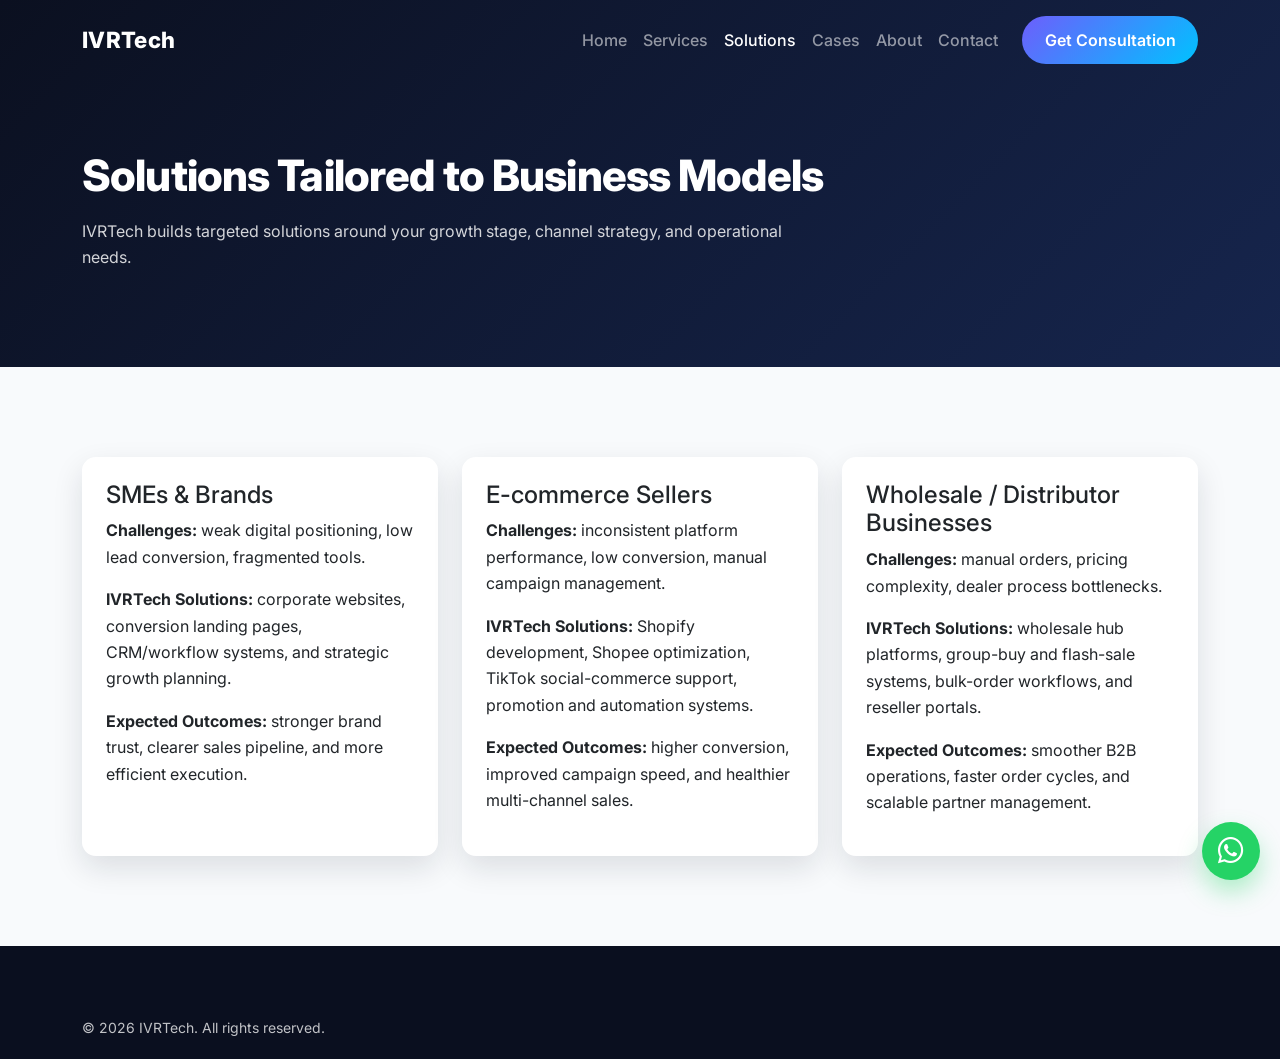
<file: project/solutions.html>
<!doctype html>
<html lang="en"><head><meta charset="UTF-8"><meta name="viewport" content="width=device-width, initial-scale=1.0"><title>Solutions | IVRTech</title>
<link rel="preconnect" href="https://fonts.googleapis.com"><link rel="preconnect" href="https://fonts.gstatic.com" crossorigin><link href="https://fonts.googleapis.com/css2?family=Inter:wght@400;500;600;700;800&display=swap" rel="stylesheet"><link href="https://cdn.jsdelivr.net/npm/bootstrap@5.3.3/dist/css/bootstrap.min.css" rel="stylesheet"><link href="https://cdn.jsdelivr.net/npm/bootstrap-icons@1.11.3/font/bootstrap-icons.css" rel="stylesheet"><link href="https://unpkg.com/aos@2.3.1/dist/aos.css" rel="stylesheet"><link rel="stylesheet" href="css/styles.css"></head>
<body>
<nav class="navbar navbar-expand-lg navbar-dark fixed-top"><div class="container"><a class="navbar-brand" href="index.html">IVRTech</a><button class="navbar-toggler" type="button" data-bs-toggle="collapse" data-bs-target="#mainNav"><span class="navbar-toggler-icon"></span></button><div class="collapse navbar-collapse" id="mainNav"><ul class="navbar-nav ms-auto me-lg-3"><li class="nav-item"><a class="nav-link" href="index.html">Home</a></li><li class="nav-item"><a class="nav-link" href="services.html">Services</a></li><li class="nav-item"><a class="nav-link active" href="solutions.html">Solutions</a></li><li class="nav-item"><a class="nav-link" href="cases.html">Cases</a></li><li class="nav-item"><a class="nav-link" href="about.html">About</a></li><li class="nav-item"><a class="nav-link" href="contact.html">Contact</a></li></ul><a href="contact.html" class="btn btn-primary-custom">Get Consultation</a></div></div></nav>
<header class="page-hero"><div class="container"><h1 class="section-title">Solutions Tailored to Business Models</h1><p>IVRTech builds targeted solutions around your growth stage, channel strategy, and operational needs.</p></div></header>
<main class="section-padding light-section"><div class="container"><div class="row g-4">
<div class="col-lg-4" data-aos="fade-up"><div class="card card-premium p-4 h-100"><h4>SMEs & Brands</h4><p><strong>Challenges:</strong> weak digital positioning, low lead conversion, fragmented tools.</p><p><strong>IVRTech Solutions:</strong> corporate websites, conversion landing pages, CRM/workflow systems, and strategic growth planning.</p><p><strong>Expected Outcomes:</strong> stronger brand trust, clearer sales pipeline, and more efficient execution.</p></div></div>
<div class="col-lg-4" data-aos="fade-up" data-aos-delay="100"><div class="card card-premium p-4 h-100"><h4>E-commerce Sellers</h4><p><strong>Challenges:</strong> inconsistent platform performance, low conversion, manual campaign management.</p><p><strong>IVRTech Solutions:</strong> Shopify development, Shopee optimization, TikTok social-commerce support, promotion and automation systems.</p><p><strong>Expected Outcomes:</strong> higher conversion, improved campaign speed, and healthier multi-channel sales.</p></div></div>
<div class="col-lg-4" data-aos="fade-up" data-aos-delay="170"><div class="card card-premium p-4 h-100"><h4>Wholesale / Distributor Businesses</h4><p><strong>Challenges:</strong> manual orders, pricing complexity, dealer process bottlenecks.</p><p><strong>IVRTech Solutions:</strong> wholesale hub platforms, group-buy and flash-sale systems, bulk-order workflows, and reseller portals.</p><p><strong>Expected Outcomes:</strong> smoother B2B operations, faster order cycles, and scalable partner management.</p></div></div>
</div></div></main>
<footer class="footer"><div class="container"><p class="mb-0 small">© 2026 IVRTech. All rights reserved.</p></div></footer>
<a href="https://wa.me/60123456789" class="floating-whatsapp"><i class="bi bi-whatsapp"></i></a><a href="#" class="back-to-top"><i class="bi bi-arrow-up"></i></a>
<script src="https://cdn.jsdelivr.net/npm/bootstrap@5.3.3/dist/js/bootstrap.bundle.min.js"></script><script src="https://unpkg.com/aos@2.3.1/dist/aos.js"></script><script src="js/script.js"></script>
</body></html>
</file>
<file: project/css/styles.css>
:root {
  --primary: #6d5efc;
  --primary-dark: #4f46e5;
  --secondary: #00c2ff;
  --accent: #22d3ee;
  --dark: #0b1020;
  --dark-2: #131a2e;
  --text: #1f2937;
  --muted: #6b7280;
  --light: #f8fafc;
  --card-border: rgba(255, 255, 255, 0.12);
  --radius-lg: 20px;
  --radius-md: 14px;
  --shadow: 0 12px 30px rgba(15, 23, 42, 0.12);
}

* { box-sizing: border-box; }
html { scroll-behavior: smooth; }
body {
  font-family: 'Inter', sans-serif;
  color: var(--text);
  background: #fff;
  line-height: 1.65;
}

.section-padding { padding: 90px 0; }
.section-title {
  font-size: clamp(1.8rem, 4vw, 2.7rem);
  font-weight: 800;
  letter-spacing: -0.02em;
  margin-bottom: 1rem;
}
.section-subtitle { color: var(--muted); max-width: 720px; }

.navbar {
  transition: all 0.3s ease;
  padding: 1rem 0;
}
.navbar-brand {
  font-weight: 800;
  font-size: 1.4rem;
  letter-spacing: 0.3px;
}
.navbar.scrolled {
  background: rgba(11, 16, 32, 0.94) !important;
  box-shadow: 0 10px 30px rgba(0,0,0,0.25);
  backdrop-filter: blur(8px);
}
.nav-link { font-weight: 500; }

.btn-primary-custom,
.btn-outline-custom {
  border-radius: 999px;
  font-weight: 600;
  padding: 0.75rem 1.4rem;
  transition: all 0.25s ease;
}
.btn-primary-custom {
  background: linear-gradient(135deg, var(--primary), var(--secondary));
  color: #fff;
  border: none;
}
.btn-primary-custom:hover {
  transform: translateY(-2px);
  box-shadow: 0 12px 24px rgba(79, 70, 229, 0.35);
  color: #fff;
}
.btn-outline-custom {
  border: 1px solid rgba(255,255,255,0.5);
  color: #fff;
}
.btn-outline-custom:hover {
  border-color: #fff;
  background: rgba(255,255,255,0.12);
  color: #fff;
}

.hero {
  min-height: 88vh;
  background: radial-gradient(circle at 20% 10%, #253268 0%, transparent 45%),
              radial-gradient(circle at 80% 20%, #1b5f88 0%, transparent 40%),
              linear-gradient(135deg, #0b1020, #121c3f 52%, #102945 100%);
  color: #fff;
  padding-top: 130px;
  position: relative;
  overflow: hidden;
}
.hero h1 {
  font-weight: 800;
  line-height: 1.18;
  font-size: clamp(2rem, 5vw, 3.4rem);
}
.hero p { color: rgba(255,255,255,0.85); max-width: 620px; }
.hero-visual {
  min-height: 360px;
  border-radius: var(--radius-lg);
  background: linear-gradient(145deg, rgba(255,255,255,0.18), rgba(255,255,255,0.05));
  border: 1px solid var(--card-border);
  backdrop-filter: blur(8px);
  box-shadow: 0 20px 60px rgba(0,0,0,0.35);
  position: relative;
}
.hero-visual::before,
.hero-visual::after {
  content: "";
  position: absolute;
  border-radius: 50%;
  filter: blur(2px);
}
.hero-visual::before {
  width: 160px; height: 160px;
  background: rgba(34, 211, 238, 0.35);
  top: 20px; left: 22px;
}
.hero-visual::after {
  width: 120px; height: 120px;
  background: rgba(109, 94, 252, 0.5);
  right: 32px; bottom: 24px;
}

.intro-strip {
  background: #0f172a;
  color: rgba(255,255,255,0.9);
  padding: 1.2rem 0;
  font-weight: 500;
}

.card-premium {
  border: none;
  border-radius: var(--radius-md);
  box-shadow: var(--shadow);
  transition: transform 0.25s ease, box-shadow 0.25s ease;
  height: 100%;
}
.card-premium:hover {
  transform: translateY(-6px);
  box-shadow: 0 22px 38px rgba(15, 23, 42, 0.18);
}
.glass-card {
  background: linear-gradient(135deg, rgba(255,255,255,0.24), rgba(255,255,255,0.1));
  border: 1px solid rgba(255,255,255,0.4);
  backdrop-filter: blur(8px);
}
.icon-badge {
  width: 52px;
  height: 52px;
  display: inline-flex;
  align-items: center;
  justify-content: center;
  border-radius: 14px;
  background: linear-gradient(135deg, rgba(109,94,252,0.16), rgba(0,194,255,0.16));
  color: var(--primary-dark);
  font-size: 1.35rem;
}

.light-section { background: var(--light); }
.dark-cta {
  background: linear-gradient(135deg, #0b1020, #18254b);
  color: #fff;
}
.dark-cta p { color: rgba(255,255,255,0.85); }

.list-check li {
  margin-bottom: 0.55rem;
}
.list-check li::marker { color: var(--primary-dark); }

.footer {
  background: #0a0f1f;
  color: rgba(255,255,255,0.75);
  padding: 70px 0 20px;
}
.footer a {
  color: rgba(255,255,255,0.78);
  text-decoration: none;
}
.footer a:hover { color: #fff; }

.floating-whatsapp {
  position: fixed;
  right: 20px;
  bottom: 20px;
  width: 58px;
  height: 58px;
  border-radius: 50%;
  background: #25D366;
  color: #fff;
  display: flex;
  align-items: center;
  justify-content: center;
  font-size: 1.6rem;
  box-shadow: 0 12px 24px rgba(37, 211, 102, 0.35);
  z-index: 1050;
  transition: transform 0.2s ease;
}
.floating-whatsapp:hover { transform: translateY(-3px); color: #fff; }

.page-hero {
  padding: 150px 0 80px;
  background: linear-gradient(135deg, #0b1020, #16254d);
  color: #fff;
}
.page-hero p { color: rgba(255,255,255,0.82); max-width: 700px; }

.form-control, .form-select {
  border-radius: 12px;
  padding: 0.75rem 0.9rem;
}

.back-to-top {
  position: fixed;
  right: 20px;
  bottom: 90px;
  width: 44px;
  height: 44px;
  border-radius: 50%;
  background: #111827;
  color: #fff;
  display: none;
  align-items: center;
  justify-content: center;
  z-index: 1040;
  text-decoration: none;
}
.back-to-top.show { display: flex; }

@media (max-width: 991px) {
  .section-padding { padding: 72px 0; }
  .hero { min-height: auto; padding-top: 120px; padding-bottom: 80px; }
}
</file>
